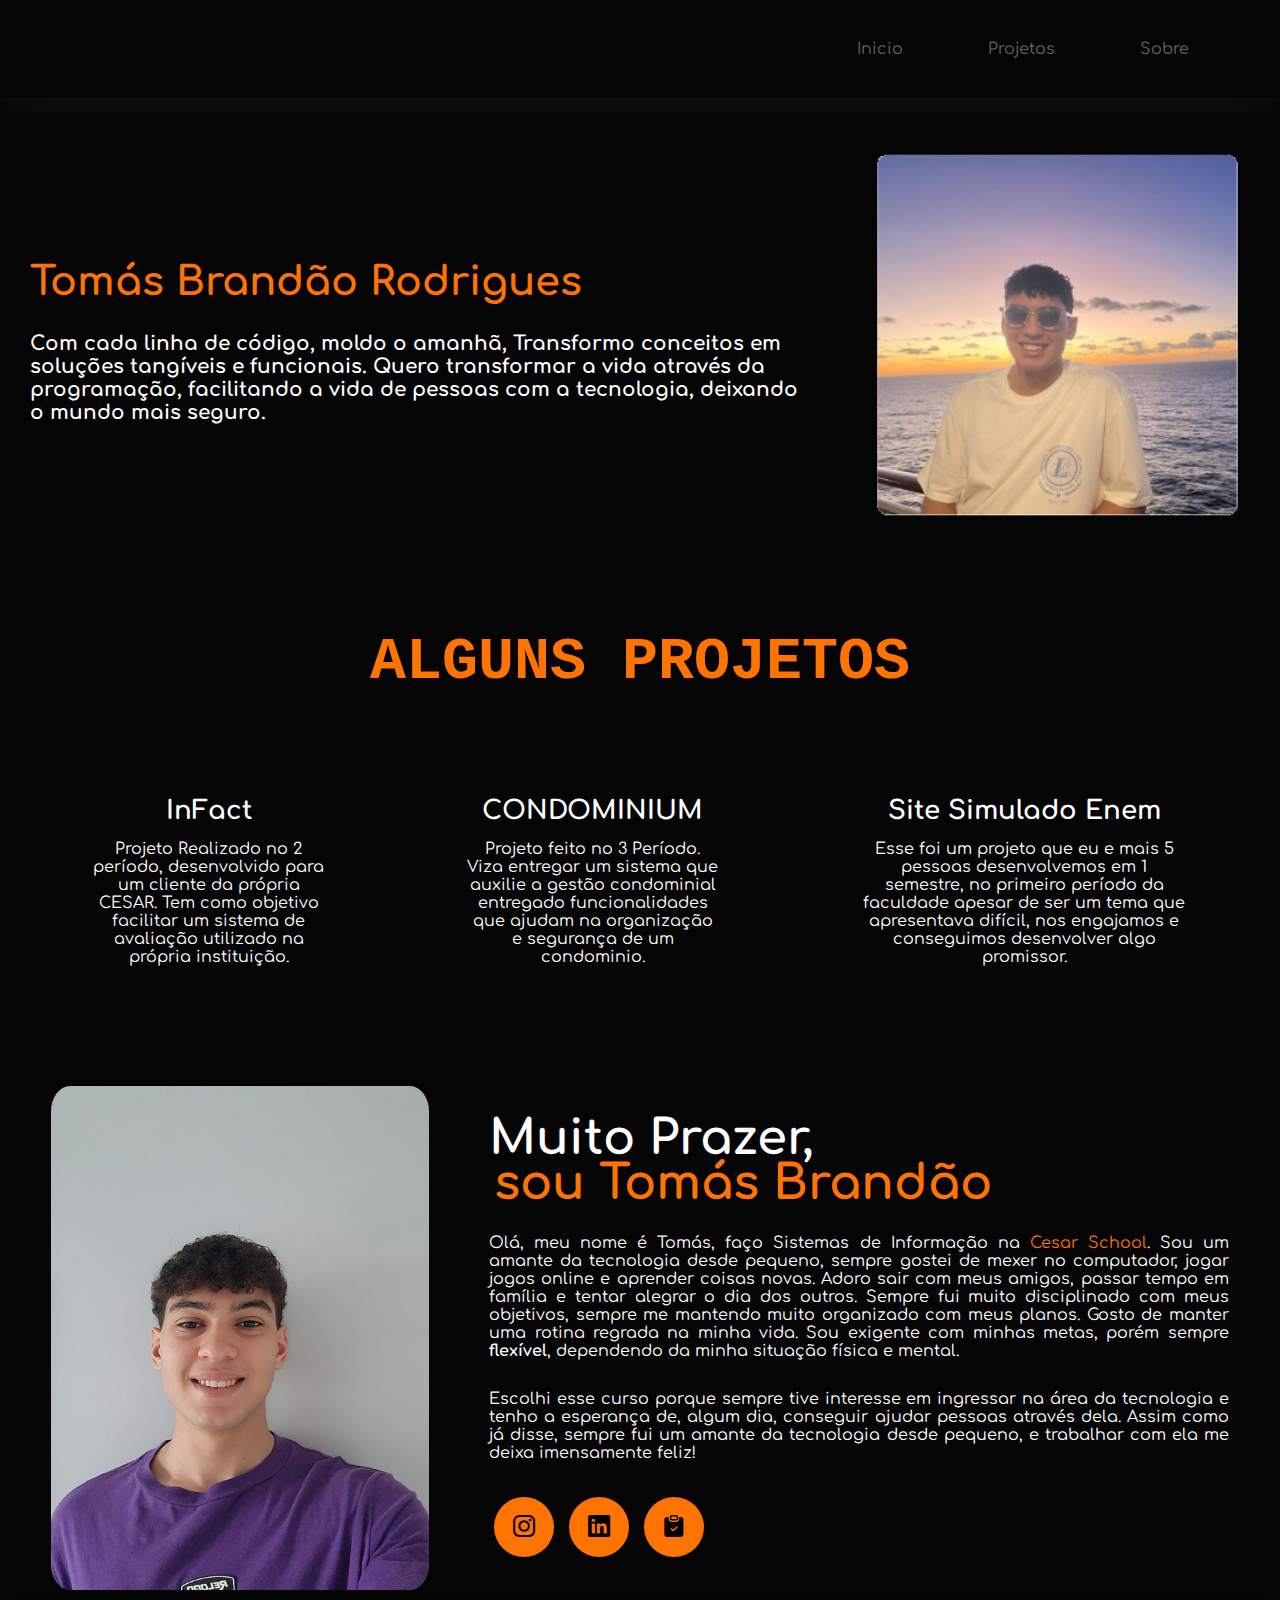
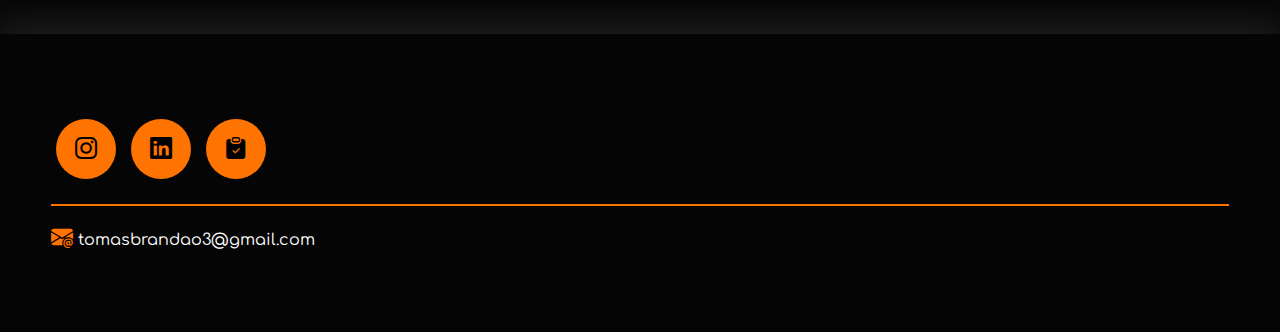
<file: index.html>
<!DOCTYPE html>
<html lang="pt-br">
  <head>
    <meta charset="UTF-8">
    <meta name="viewport" content="width=device-width, initial-scale=1.0">
    <!-- Google Fonts -->
    <link rel="preconnect" href="https://fonts.googleapis.com">
    <link rel="preconnect" href="https://fonts.gstatic.com" crossorigin>
    <link href="https://fonts.googleapis.com/css2?family=Comfortaa:wght@300..700&display=swap" rel="stylesheet">
    <!-- Fim Google Fonts -->

    <!-- BootStrap Icons -->
    <link rel="stylesheet" href="https://cdn.jsdelivr.net/npm/bootstrap-icons@1.11.3/font/bootstrap-icons.min.css">
    <!-- FIM BootStrap Icons -->

    <link rel="stylesheet" href="style.css" />
    <title>Perfil: Tomás Brandão</title>
  </head>

  <body>
    <header>
      <div class="interface">
        <div class="logo">
        </div>
        <!--logo-->
        <nav class="menu-desktop">
          <ul>
            <li><a href="index.html">Inicio</a></li>
            <li><a href="Projetos.html">Projetos</a></li>
            <li><a href="Sobre.html">Sobre</a></li>
          </ul>
        </nav>

        <!-- <div class="t-contato">
          <a href="contato.html">
            <button>Contato</button>
          </a>
        </div> -->
      </div>
      <!--interface-->
    </header>
    <main>
      <section class="topo-do-site">
        <div class="interface">
          <div class="flex">
            <div class="txt-topo-site">
              <h1>Tomás Brandão Rodrigues</h1>
              <h3>
                Com cada linha de código, moldo o amanhã, Transformo conceitos
                em soluções tangíveis e funcionais. Quero transformar a vida através
                da programação, facilitando a vida de pessoas com a tecnologia,
                deixando o mundo mais seguro.
              </h3>
              <div class="t-contato">
                <!-- <a href="#">
                  <button>Entre em contato</button>
                </a> -->
              </div>
            </div>
            <!-- txt-toposite -->
            <div class="img-topo-site">
              <img src="images/tomás.3.png" alt="Tomás" width="450px" />
            </div>
            <!-- img-toposite -->
          </div>
        </div>
        <!-- interface -->
      </section>
      <!-- Topo do site -->

      <!--Projetos-->
      <section class="Projetos">
        <div class="interface">
          <h2>ALGUNS PROJETOS</h2>
          <div class="flex">
            <a href="https://sites.google.com/cesar.school/site-grupo6/home?authuser=0"
              ><div class="projetos-box">
                <h3>InFact</h3>
                <p>
                  Projeto Realizado no 2 período, desenvolvido para um cliente da própria CESAR. 
                  Tem como objetivo facilitar um sistema de avaliação utilizado na própria instituição.
                </p>
              </div></a
            >
            <a href="https://github.com/guttinue/condominium"
              ><div class="projetos-box">
                <h3>CONDOMINIUM</h3>
                <p>
                  Projeto feito no 3 Período.
                  Viza entregar um sistema que auxilie a gestão condominial entregado funcionalidades que ajudam na organização e segurança de um 
                  condominio.
                </p>
              </div></a
            >
            <!-- Projetos box -->
            <!-- Projetos box -->
            <a href="https://sites.google.com/cesar.school/enemaprovado/documentos?authuser=1"
              ><div class="projetos-box">
                <h3>Site Simulado Enem</h3>
                <p>
                  Esse foi um projeto que eu e mais 5 pessoas desenvolvemos
                  em 1 semestre, no primeiro período da faculdade apesar de ser um
                  tema que apresentava difícil, nos engajamos e
                  conseguimos desenvolver algo promissor.
                </p>
              </div></a
            >
            <!-- Projetos box -->
          </div>
        </div>
      </section>
      <!--Fim Projetos-->

      <!-- Sobre mim -->
      <section class="sobre">
        <div class="interface">
          <div class="flex">
            <div class="img-sobre">
              <img src="images/tomás lenda.jpeg" alt="tomás" width="378px" />
            </div>
            <div class="txt-sobre">
              <h2>Muito Prazer,<span> sou Tomás Brandão </span></h2>
              <p>
                Olá, meu nome é Tomás, faço Sistemas de Informação na <span>Cesar School</span>. Sou um amante da
                tecnologia desde pequeno, sempre gostei de mexer no computador, jogar jogos online e aprender coisas
                novas. Adoro sair com meus amigos, passar tempo em família e tentar alegrar o dia dos outros. Sempre fui
                muito disciplinado com meus objetivos, sempre me mantendo muito organizado com meus planos. Gosto de manter 
                uma rotina regrada na minha vida. Sou exigente com minhas metas, porém sempre <strong>flexível</strong>, dependendo da minha 
                situação física e mental.

              </p>
              <p>
                Escolhi esse curso porque sempre tive interesse em ingressar na área da tecnologia e tenho a esperança
                de, algum dia, conseguir ajudar pessoas através dela. Assim como já disse, sempre fui um amante da tecnologia desde 
                pequeno, e trabalhar com ela me deixa imensamente feliz!
              </p>
              <div class="tb-social">
                <a href="https://www.instagram.com/tomas.brandd/"><button><i class="bi bi-instagram"></i></button></a>
                <a href="https://www.linkedin.com/in/tomás-brandão-rodrigues-73b6232b9/"><button><i class="bi bi-linkedin"></i></button></a>
                <a href="#"><button><i class="bi bi-clipboard-check-fill"></i></button></a>
              </div>
            </div>
          </div>
        </div>
      </section>
      <!-- Final do Sobre mim -->
<!-- Formulário -->
      <!-- <section class="formulario">
        <div class="interface">
          <h2 class="titulo">FALE <span>COMIGO.</span></h2>
          
          <form action="https://api.staticforms.xyz/submit" method="post">
            <input type="text" placeholder="Seu nome" required>
            <input type="text" placeholder="Seu e-mail" required>
            <input type="text" placeholder="Seu celular">
            <textarea name="" id="" cols="30" rows="10" placeholder="sua menagem"></textarea>
            <div class="tb-enviar">
              <button type="submit">Enviar</button>
              
              
              <input type="hidden" name="accessKey" value="47a80a26-4e37-4402-a8df-7e79b19b3d8c">
              <input type="hidden" name="redirectTo" value="http://127.0.0.1:5500/sitepessoal.html">
            </div>
          </form>

        </div>
      </section> -->
      <!-- Fim do Formulário -->

    </main>
<!-- Inicio do rodapé -->
    <footer>
      <div class="interface">
        <div class="line-footer">
          <div class="flex">
    
          <div class="tb-social">
            <a href="https://www.instagram.com/tomas.brandd/"><button><i class="bi bi-instagram"></i></button></a>
            <a href="https://www.linkedin.com/in/tomás-brandão-rodrigues-73b6232b9/"><button><i class="bi bi-linkedin"></i></button></a>
            <a href="#"><button><i class="bi bi-clipboard-check-fill"></i></button></a>
          </div>     
          <!-- tb-social -->
        </div>
        </div>
        <!-- line-footer -->

        <div class="line-footer borda">
        <p><i class="bi bi-envelope-at-fill"></i> <a href="mailto:tomasbrandao3@gmail.com">tomasbrandao3@gmail.com</a></p>
        </div>
      </div>
    </footer>
    <!-- Fim do rodapé -->
  </body>
</html>
</file>
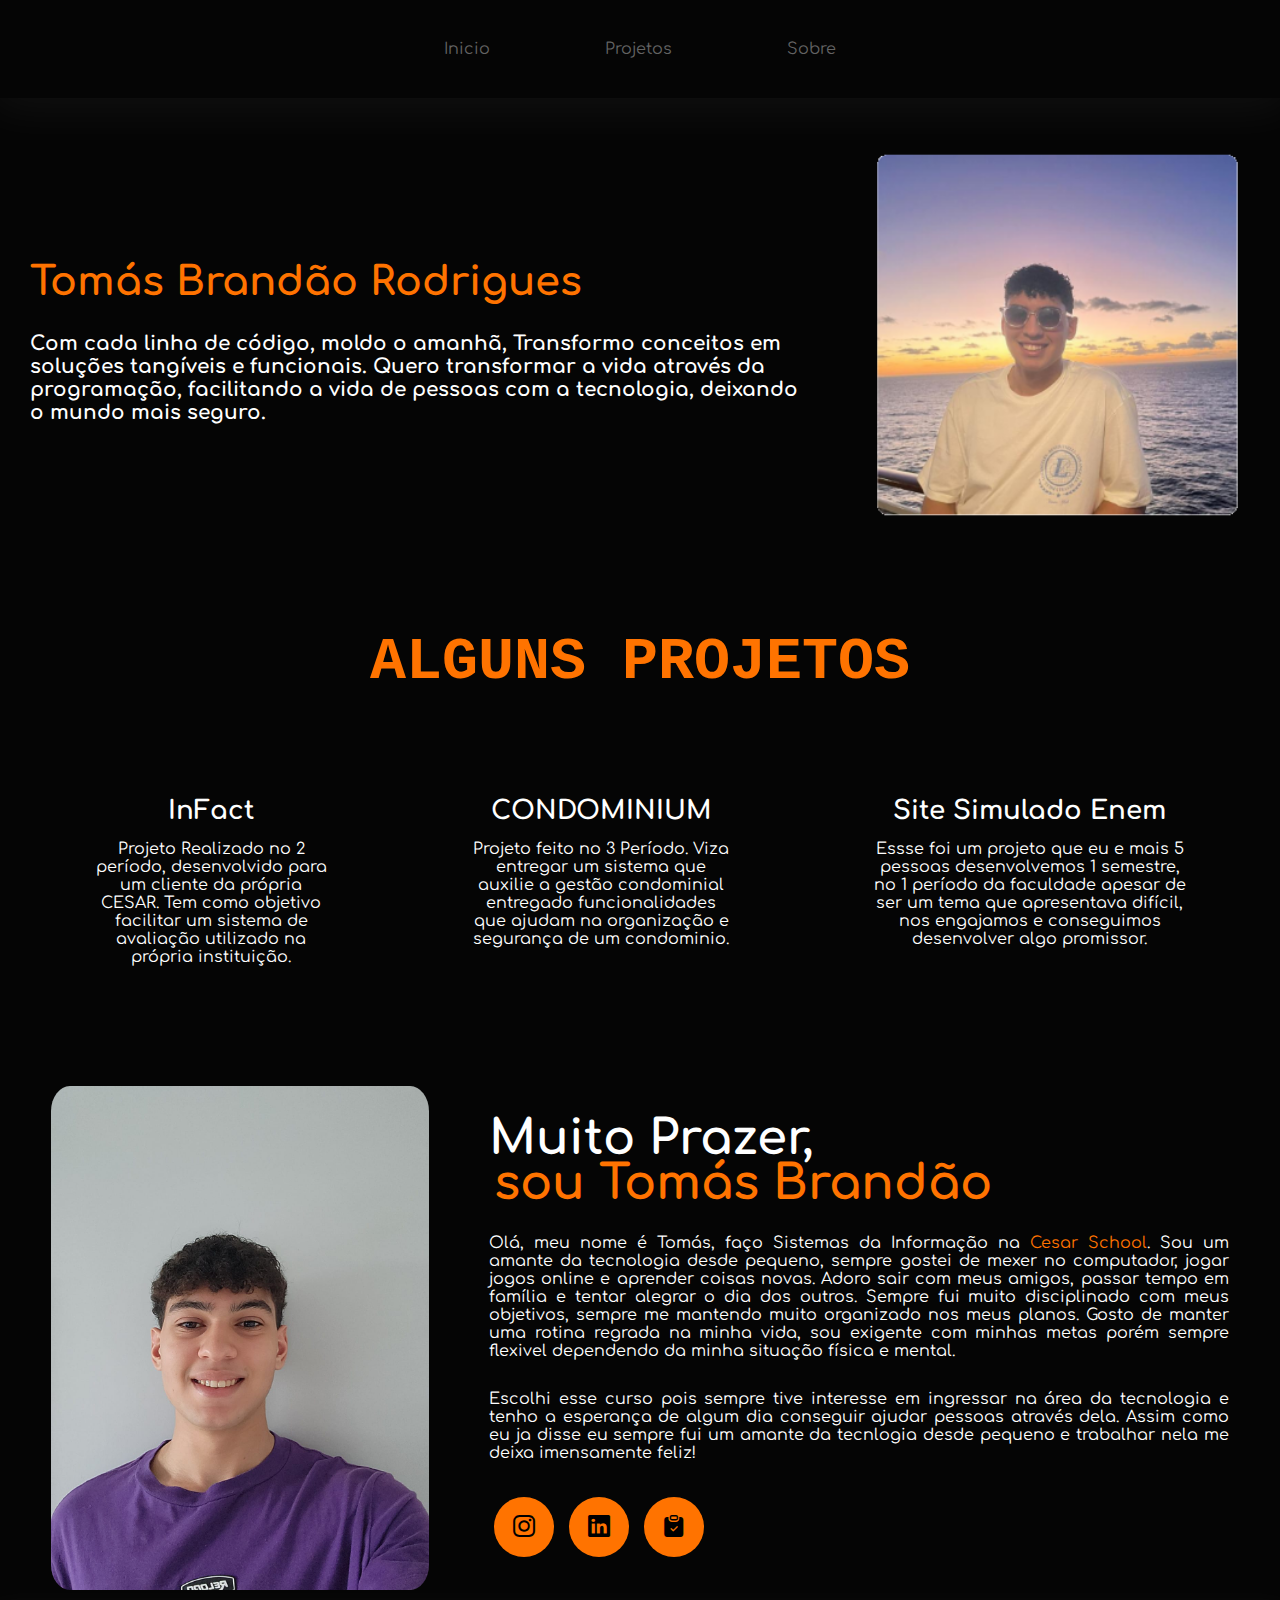
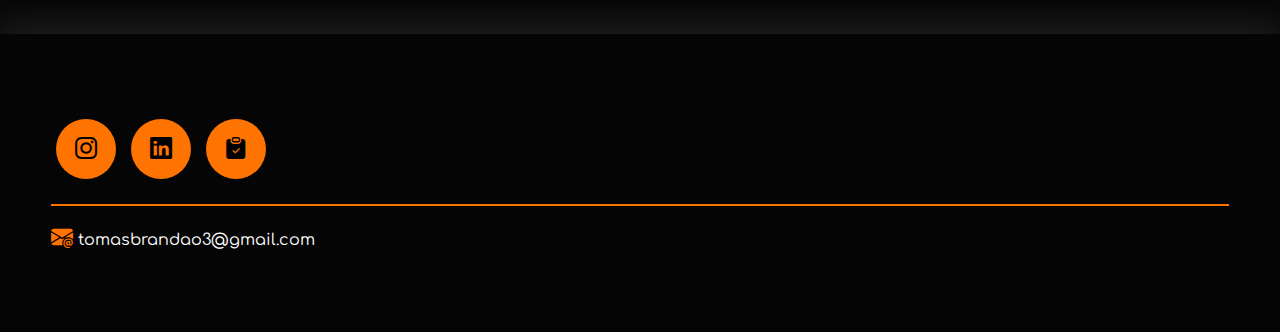
<file: portfolio/index.html>
<!DOCTYPE html>
<html lang="pt-br">
  <head>
    <meta charset="UTF-8">
    <meta name="viewport" content="width=device-width, initial-scale=1.0">
    <!-- Google Fonts -->
    <link rel="preconnect" href="https://fonts.googleapis.com">
    <link rel="preconnect" href="https://fonts.gstatic.com" crossorigin>
    <link href="https://fonts.googleapis.com/css2?family=Comfortaa:wght@300..700&display=swap" rel="stylesheet">
    <!-- Fim Google Fonts -->

    <!-- BootStrap Icons -->
    <link rel="stylesheet" href="https://cdn.jsdelivr.net/npm/bootstrap-icons@1.11.3/font/bootstrap-icons.min.css">
    <!-- FIM BootStrap Icons -->

    <link rel="stylesheet" href="style.css" />
    <title>Perfil: Tomás Brandão</title>
  </head>

  <body>
    <header>
      <div class="interface">
        <div class="logo">
        </div>
        <!--logo-->
        <nav class="menu-desktop">
          <ul>
            <li><a href="index.html">Inicio</a></li>
            <li><a href="Projetos.html">Projetos</a></li>
            <li><a href="Sobre.html">Sobre</a></li>
          </ul>
        </nav>

        <!-- <div class="t-contato">
          <a href="contato.html">
            <button>Contato</button>
          </a>
        </div> -->
      </div>
      <!--interface-->
    </header>
    <main>
      <section class="topo-do-site">
        <div class="interface">
          <div class="flex">
            <div class="txt-topo-site">
              <h1>Tomás Brandão Rodrigues</h1>
              <h3>
                Com cada linha de código, moldo o amanhã, Transformo conceitos
                em soluções tangíveis e funcionais. Quero transformar a vida através
                da programação, facilitando a vida de pessoas com a tecnologia,
                deixando o mundo mais seguro.
              </h3>
              <div class="t-contato">
                <!-- <a href="#">
                  <button>Entre em contato</button>
                </a> -->
              </div>
            </div>
            <!-- txt-toposite -->
            <div class="img-topo-site">
              <img src="images/tomás.3.png" alt="Tomás" width="450px" />
            </div>
            <!-- img-toposite -->
          </div>
        </div>
        <!-- interface -->
      </section>
      <!-- Topo do site -->

      <!--Projetos-->
      <section class="Projetos">
        <div class="interface">
          <h2>ALGUNS PROJETOS</h2>
          <div class="flex">
            <a href="https://sites.google.com/cesar.school/site-grupo6/home?authuser=0"
              ><div class="projetos-box">
                <h3>InFact</h3>
                <p>
                  Projeto Realizado no 2 período, desenvolvido para um cliente da própria CESAR. 
                  Tem como objetivo facilitar um sistema de avaliação utilizado na própria instituição.
                </p>
              </div></a
            >
            <a href="https://github.com/guttinue/condominium"
              ><div class="projetos-box">
                <h3>CONDOMINIUM</h3>
                <p>
                  Projeto feito no 3 Período.
                  Viza entregar um sistema que auxilie a gestão condominial entregado funcionalidades que ajudam na organização e segurança de um 
                  condominio.
                </p>
              </div></a
            >
            <!-- Projetos box -->
            <!-- Projetos box -->
            <a href="https://sites.google.com/cesar.school/enemaprovado/documentos?authuser=1"
              ><div class="projetos-box">
                <h3>Site Simulado Enem</h3>
                <p>
                  Essse foi um projeto que eu e mais 5 pessoas desenvolvemos
                  1 semestre, no 1 período da faculdade apesar de ser um
                  tema que apresentava difícil, nos engajamos e
                  conseguimos desenvolver algo promissor.
                </p>
              </div></a
            >
            <!-- Projetos box -->
          </div>
        </div>
      </section>
      <!--Fim Projetos-->

      <!-- Sobre mim -->
      <section class="sobre">
        <div class="interface">
          <div class="flex">
            <div class="img-sobre">
              <img src="images/tomás lenda.jpeg" alt="tomás" width="378px" />
            </div>
            <div class="txt-sobre">
              <h2>Muito Prazer,<span> sou Tomás Brandão </span></h2>
              <p>
                Olá, meu nome é Tomás, faço Sistemas da Informação na <span>Cesar School</span>. Sou um amante da
                tecnologia desde pequeno, sempre gostei de mexer no computador, jogar jogos online e aprender coisas
                novas. Adoro sair com meus amigos, passar tempo em família e tentar alegrar o dia dos outros. Sempre fui
                muito disciplinado com meus objetivos, sempre me mantendo muito organizado nos meus planos. Gosto de manter 
                uma rotina regrada na minha vida, sou exigente com minhas metas porém sempre flexivel dependendo da minha situação
                física e mental.
              </p>
              <p>
                Escolhi esse curso pois sempre tive interesse em ingressar na área da tecnologia e tenho a esperança
                de algum dia conseguir ajudar pessoas através dela. Assim como eu ja disse eu sempre fui um amante da tecnlogia desde 
                pequeno e trabalhar nela me deixa imensamente feliz!
              </p>
              <div class="tb-social">
                <a href="https://www.instagram.com/tomas.brandd/"><button><i class="bi bi-instagram"></i></button></a>
                <a href="https://www.linkedin.com/in/tomás-brandão-rodrigues-73b6232b9/"><button><i class="bi bi-linkedin"></i></button></a>
                <a href="#"><button><i class="bi bi-clipboard-check-fill"></i></button></a>
              </div>
            </div>
          </div>
        </div>
      </section>
      <!-- Final do Sobre mim -->
<!-- Formulário -->
      <!-- <section class="formulario">
        <div class="interface">
          <h2 class="titulo">FALE <span>COMIGO.</span></h2>
          
          <form action="https://api.staticforms.xyz/submit" method="post">
            <input type="text" placeholder="Seu nome" required>
            <input type="text" placeholder="Seu e-mail" required>
            <input type="text" placeholder="Seu celular">
            <textarea name="" id="" cols="30" rows="10" placeholder="sua menagem"></textarea>
            <div class="tb-enviar">
              <button type="submit">Enviar</button>
              
              
              <input type="hidden" name="accessKey" value="47a80a26-4e37-4402-a8df-7e79b19b3d8c">
              <input type="hidden" name="redirectTo" value="http://127.0.0.1:5500/sitepessoal.html">
            </div>
          </form>

        </div>
      </section> -->
      <!-- Fim do Formulário -->

    </main>
<!-- Inicio do rodapé -->
    <footer>
      <div class="interface">
        <div class="line-footer">
          <div class="flex">
    
          <div class="tb-social">
            <a href="https://www.instagram.com/tomas.brandd/"><button><i class="bi bi-instagram"></i></button></a>
            <a href="https://www.linkedin.com/in/tomás-brandão-rodrigues-73b6232b9/"><button><i class="bi bi-linkedin"></i></button></a>
            <a href="#"><button><i class="bi bi-clipboard-check-fill"></i></button></a>
          </div>     
          <!-- tb-social -->
        </div>
        </div>
        <!-- line-footer -->

        <div class="line-footer borda">
        <p><i class="bi bi-envelope-at-fill"></i> <a href="mailto:tomasbrandao3@gmail.com">tomasbrandao3@gmail.com</a></p>
        </div>
      </div>
    </footer>
    <!-- Fim do rodapé -->
  </body>
</html>
</file>
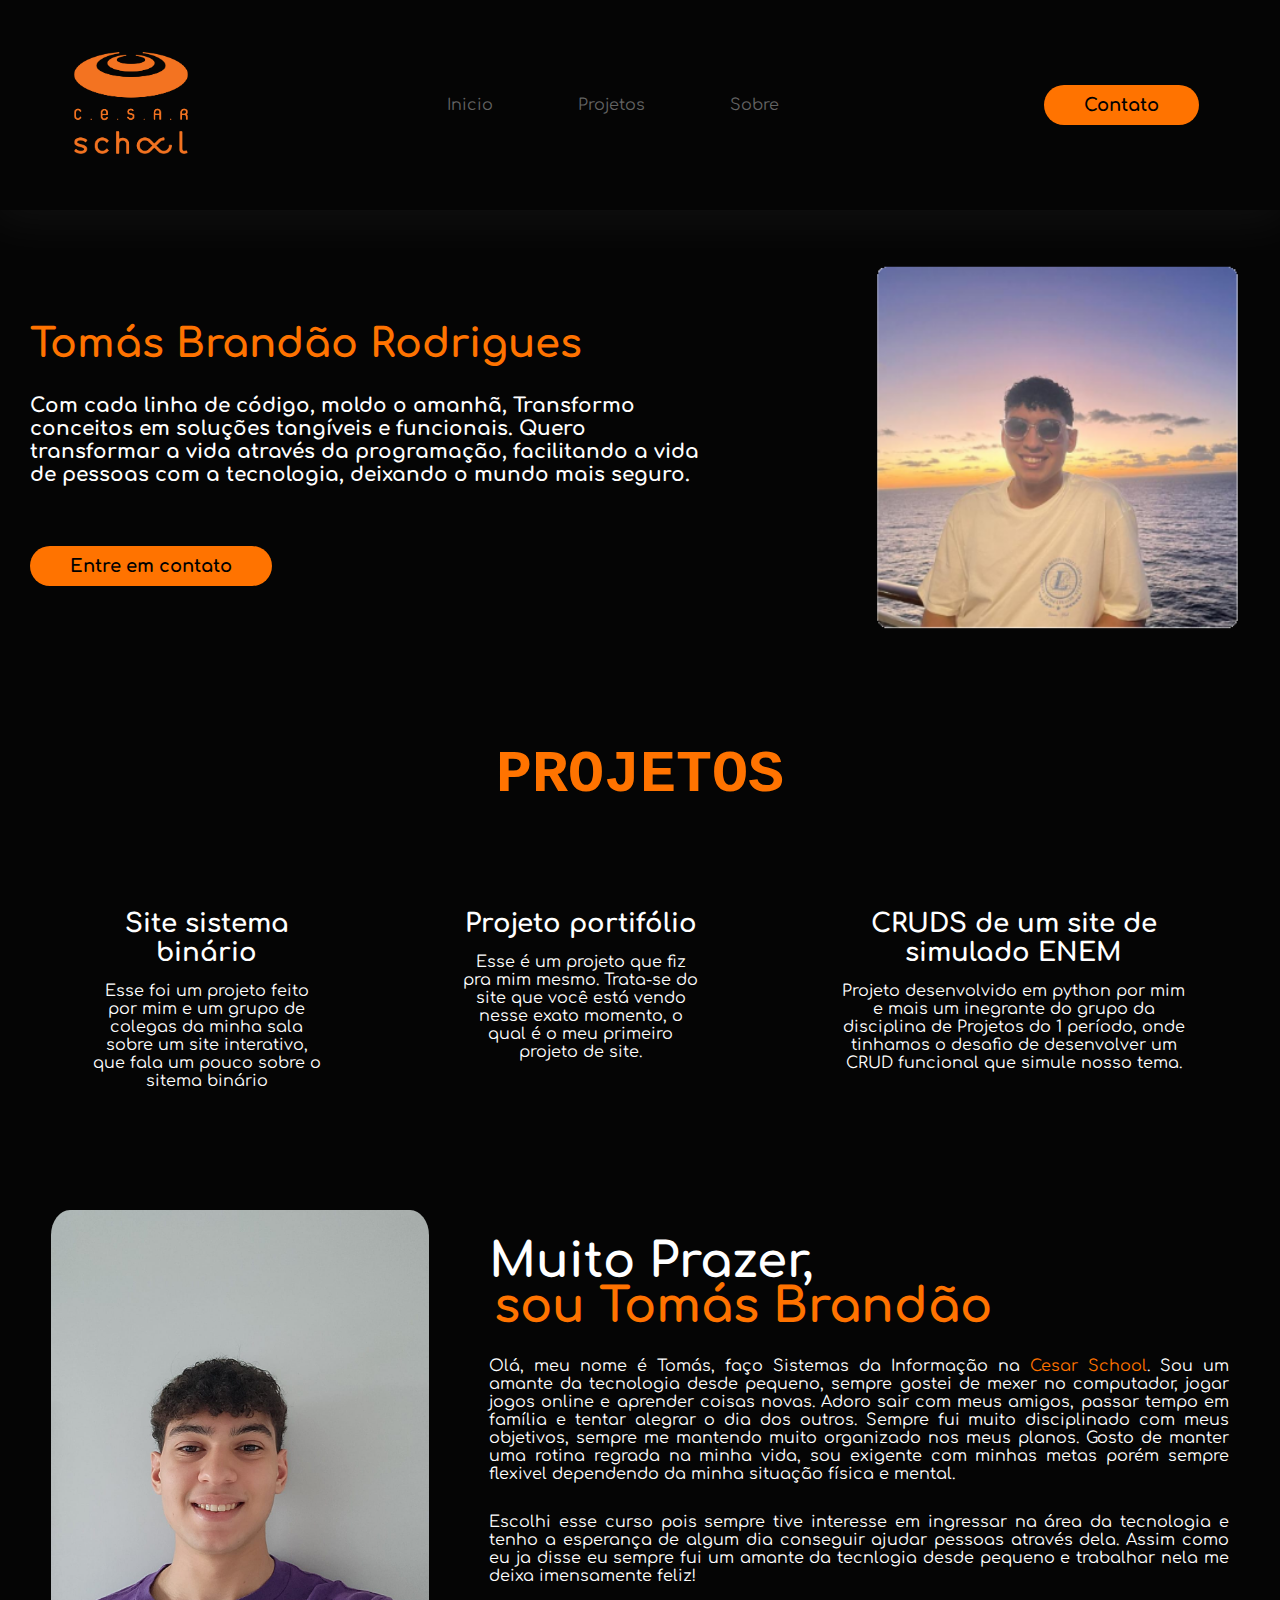
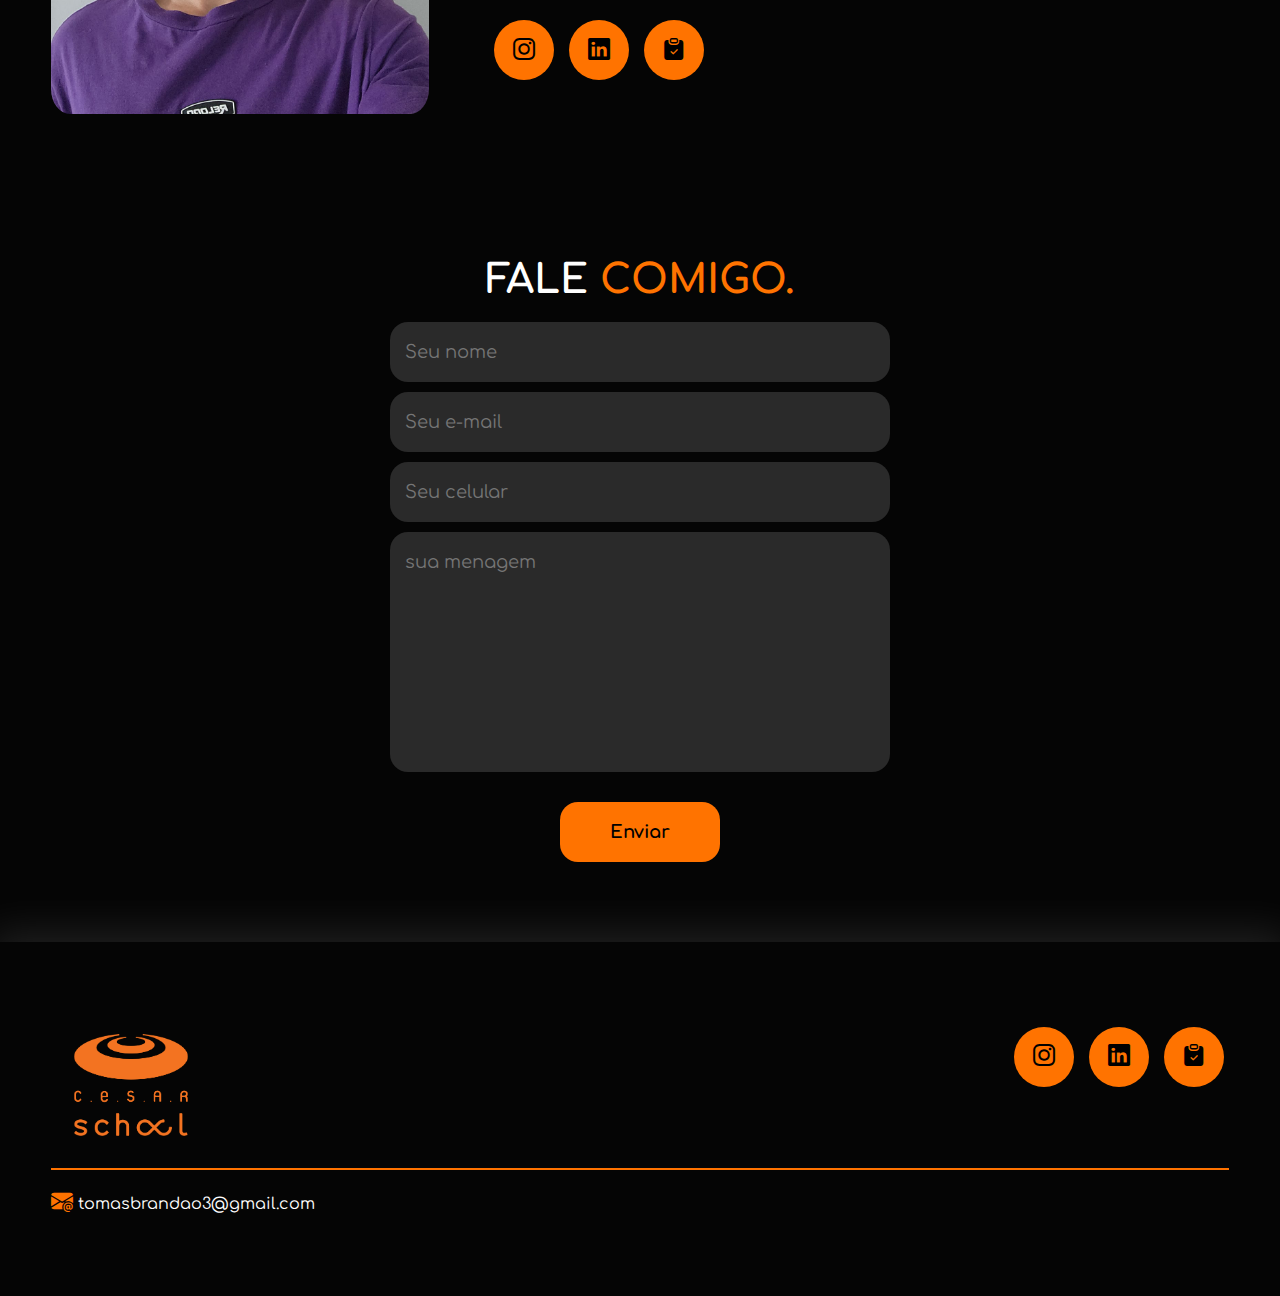
<file: site pessoal/index.html>
<!DOCTYPE html>
<html lang="pt-br">
  <head>
    <meta charset="UTF-8">
    <meta name="viewport" content="width=device-width, initial-scale=1.0">
    <!-- Google Fonts -->
    <link rel="preconnect" href="https://fonts.googleapis.com">
    <link rel="preconnect" href="https://fonts.gstatic.com" crossorigin>
    <link href="https://fonts.googleapis.com/css2?family=Comfortaa:wght@300..700&display=swap" rel="stylesheet">
    <!-- Fim Google Fonts -->

    <!-- BootStrap Icons -->
    <link rel="stylesheet" href="https://cdn.jsdelivr.net/npm/bootstrap-icons@1.11.3/font/bootstrap-icons.min.css">
    <!-- FIM BootStrap Icons -->

    <link rel="stylesheet" href="style.css" />
    <title>Perfil: Tomás Brandão</title>
  </head>

  <body>
    <header>
      <div class="interface">
        <div class="logo">
          <img
            src="images/marca_cesar_school.png"
            alt="Logo Cesar school"
            width="160px"
          />
        </div>
        <!--logo-->
        <nav class="menu-desktop">
          <ul>
            <li><a href="index.html">Inicio</a></li>
            <li><a href="Projetos.html">Projetos</a></li>
            <li><a href="Sobre.html">Sobre</a></li>
          </ul>
        </nav>

        <div class="t-contato">
          <a href="contato.html">
            <button>Contato</button>
          </a>
        </div>
      </div>
      <!--interface-->
    </header>
    <main>
      <section class="topo-do-site">
        <div class="interface">
          <div class="flex">
            <div class="txt-topo-site">
              <h1>Tomás Brandão Rodrigues</h1>
              <h3>
                Com cada linha de código, moldo o amanhã, Transformo conceitos
                em soluções tangíveis e funcionais. Quero transformar a vida através
                da programação, facilitando a vida de pessoas com a tecnologia,
                deixando o mundo mais seguro.
              </h3>
              <div class="t-contato">
                <a href="contato.html">
                  <button>Entre em contato</button>
                </a>
              </div>
            </div>
            <!-- txt-toposite -->
            <div class="img-topo-site">
              <img src="images/tomás.3.png" alt="Tomás" width="450px" />
            </div>
            <!-- img-toposite -->
          </div>
        </div>
        <!-- interface -->
      </section>
      <!-- Topo do site -->

      <!--Projetos-->
      <section class="Projetos">
        <div class="interface">
          <h2>PROJETOS</h2>
          <div class="flex">
            <a href="https://site-binario.vercel.app/index.html"
              ><div class="projetos-box">
                <h3>Site sistema binário</h3>
                <p>
                  Esse foi um projeto feito por mim e um grupo de colegas da
                  minha sala sobre um site interativo, que fala um pouco sobre o
                  sitema binário
                </p>
              </div></a
            >
            <a href=""
              ><div class="projetos-box">
                <h3>Projeto portifólio</h3>
                <p>
                  Esse é um projeto que fiz pra mim mesmo. Trata-se do site que
                  você está vendo nesse exato momento, o qual é o meu primeiro
                  projeto de site.
                </p>
              </div></a
            >
            <!-- Projetos box -->
            <!-- Projetos box -->
            <a href=""
              ><div class="projetos-box">
                <h3>CRUDS de um site de simulado ENEM</h3>
                <p>
                  Projeto desenvolvido em python por mim e mais um inegrante do grupo da disciplina de Projetos do 1 período, onde tinhamos
                  o desafio de desenvolver um CRUD funcional que simule nosso tema.
                </p>
              </div></a
            >
            <!-- Projetos box -->
          </div>
        </div>
      </section>
      <!--Fim Projetos-->

      <!-- Sobre mim -->
      <section class="sobre">
        <div class="interface">
          <div class="flex">
            <div class="img-sobre">
              <img src="images/tomás lenda.jpeg" alt="tomás" width="378px" />
            </div>
            <div class="txt-sobre">
              <h2>Muito Prazer,<span> sou Tomás Brandão </span></h2>
              <p>
                Olá, meu nome é Tomás, faço Sistemas da Informação na <span>Cesar School</span>. Sou um amante da
                tecnologia desde pequeno, sempre gostei de mexer no computador, jogar jogos online e aprender coisas
                novas. Adoro sair com meus amigos, passar tempo em família e tentar alegrar o dia dos outros. Sempre fui
                muito disciplinado com meus objetivos, sempre me mantendo muito organizado nos meus planos. Gosto de manter 
                uma rotina regrada na minha vida, sou exigente com minhas metas porém sempre flexivel dependendo da minha situação
                física e mental.
              </p>
              <p>
                Escolhi esse curso pois sempre tive interesse em ingressar na área da tecnologia e tenho a esperança
                de algum dia conseguir ajudar pessoas através dela. Assim como eu ja disse eu sempre fui um amante da tecnlogia desde 
                pequeno e trabalhar nela me deixa imensamente feliz!
              </p>
              <div class="tb-social">
                <a href="https://www.instagram.com/tomas.brandd/"><button><i class="bi bi-instagram"></i></button></a>
                <a href="https://www.linkedin.com/in/tomás-brandão-rodrigues-73b6232b9/"><button><i class="bi bi-linkedin"></i></button></a>
                <a href="#"><button><i class="bi bi-clipboard-check-fill"></i></button></a>
              </div>
            </div>
          </div>
        </div>
      </section>
      <!-- Final do Sobre mim -->
<!-- Formulário -->
      <section class="formulario">
        <div class="interface">
          <h2 class="titulo">FALE <span>COMIGO.</span></h2>
          
          <form action="https://api.staticforms.xyz/submit" method="post">
            <input type="text" placeholder="Seu nome" required>
            <input type="text" placeholder="Seu e-mail" required>
            <input type="text" placeholder="Seu celular">
            <textarea name="" id="" cols="30" rows="10" placeholder="sua menagem"></textarea>
            <div class="tb-enviar">
              <button type="submit">Enviar</button>
              
              
              <input type="hidden" name="accessKey" value="47a80a26-4e37-4402-a8df-7e79b19b3d8c">
              <input type="hidden" name="redirectTo" value="https://tomasrodrigues06.github.io/index.html">
            </div>
          </form>

        </div>
      </section>
      <!-- Fim do Formulário -->

    </main>
<!-- Inicio do rodapé -->
    <footer>
      <div class="interface">
        <div class="line-footer">
          <div class="flex">
            <img src="images/marca_cesar_school.png" alt="Logo Cesar school" width="160px">
          <div class="tb-social">
            <a href="https://www.instagram.com/tomas.brandd/"><button><i class="bi bi-instagram"></i></button></a>
            <a href="https://www.linkedin.com/in/tomás-brandão-rodrigues-73b6232b9/"><button><i class="bi bi-linkedin"></i></button></a>
            <a href="#"><button><i class="bi bi-clipboard-check-fill"></i></button></a>
          </div>     
          <!-- tb-social -->
        </div>
        </div>
        <!-- line-footer -->

        <div class="line-footer borda">
        <p><i class="bi bi-envelope-at-fill"></i> <a href="mailto:tomasbrandao3@gmail.com">tomasbrandao3@gmail.com</a></p>
        </div>
      </div>
    </footer>
    <!-- Fim do rodapé -->
  </body>
</html>
</file>
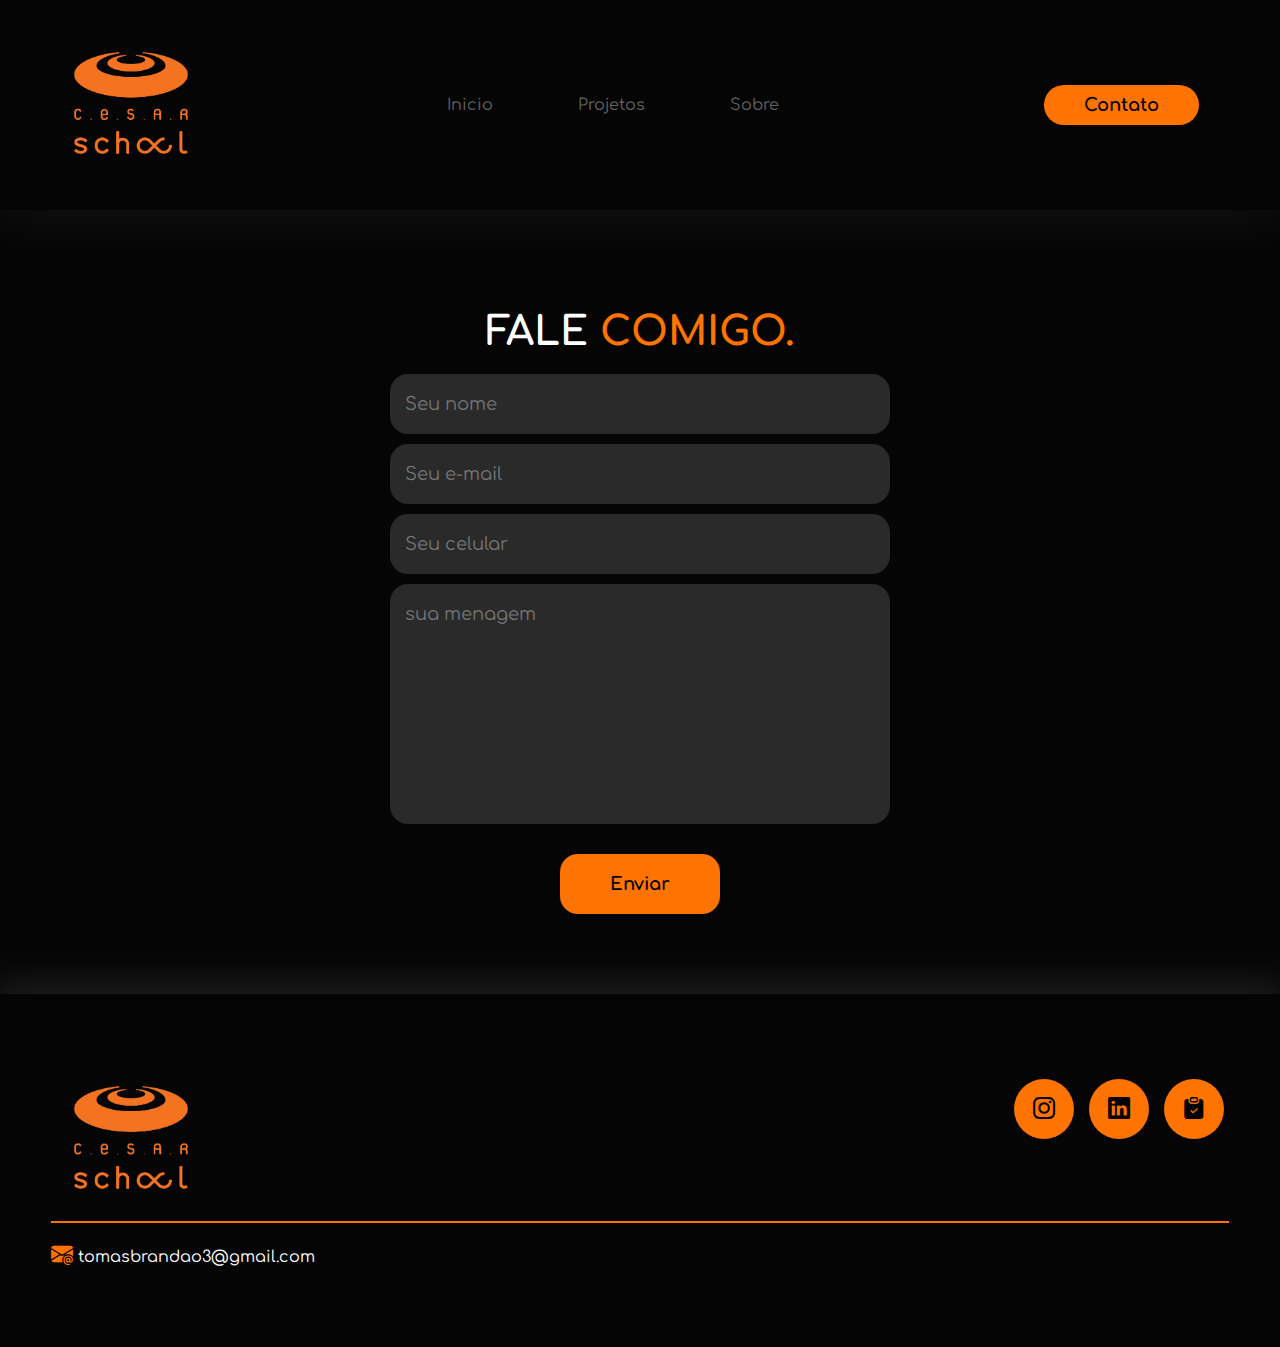
<file: contato.html>
<!DOCTYPE html>
<html lang="pt-br">
<head>
    <meta charset="UTF-8">
    <meta name="viewport" content="width=device-width, initial-scale=1.0">
    <link rel="preconnect" href="https://fonts.googleapis.com">
    <link rel="preconnect" href="https://fonts.gstatic.com" crossorigin>
    <link href="https://fonts.googleapis.com/css2?family=Comfortaa:wght@300..700&display=swap" rel="stylesheet">
    <!-- Fim Google Fonts -->
    <!-- BootStrap Icons -->
    <link rel="stylesheet" href="https://cdn.jsdelivr.net/npm/bootstrap-icons@1.11.3/font/bootstrap-icons.min.css">
    <!-- FIM BootStrap Icons -->
    <link rel="stylesheet" href="style.css">
    <title>Contato: Tomás Brandão Rodrigues</title>
</head>
<body>
    <header>
        <div class="interface">
          <div class="logo">
            <img
              src="images/marca_cesar_school.png"
              alt="Logo Cesar school"
              width="160px"
            />
          </div>
          <!--logo-->
          <nav class="menu-desktop">
            <ul>
              <li><a href="index.html">Inicio</a></li>
              <li><a href="Projetos.html">Projetos</a></li>
              <li><a href="Sobre.html">Sobre</a></li>
            </ul>
          </nav>
  
          <div class="t-contato">
            <a href="contato.html">
              <button>Contato</button>
            </a>
          </div>
        </div>
        <!--interface-->
      </header>
    <!-- Formulário -->
    <section class="formulario">
        <div class="interface">
          <h2 class="titulo">FALE <span>COMIGO.</span></h2>
          
          <form action="https://api.staticforms.xyz/submit" method="post">
            <input type="text" placeholder="Seu nome" required>
            <input type="text" placeholder="Seu e-mail" required>
            <input type="text" placeholder="Seu celular">
            <textarea name="" id="" cols="30" rows="10" placeholder="sua menagem"></textarea>
            <div class="tb-enviar">
              <button type="submit">Enviar</button>
              
              
              <input type="hidden" name="accessKey" value="47a80a26-4e37-4402-a8df-7e79b19b3d8c">
              <input type="hidden" name="redirectTo" value="http://127.0.0.1:5500/sitepessoal.html">
            </div>
          </form>

        </div>
      </section>
      <!-- Fim do Formulário -->
      <footer>
        <div class="interface">
          <div class="line-footer">
            <div class="flex">
              <img src="images/marca_cesar_school.png" alt="Logo Cesar school" width="160px">
            <div class="tb-social">
              <a href="https://www.instagram.com/tomas.brandd/"><button><i class="bi bi-instagram"></i></button></a>
              <a href="https://www.linkedin.com/in/tomás-brandão-rodrigues-73b6232b9/"><button><i class="bi bi-linkedin"></i></button></a>
              <a href="#"><button><i class="bi bi-clipboard-check-fill"></i></button></a>
            </div>     
            <!-- tb-social -->
          </div>
          </div>
          <!-- line-footer -->
  
          <div class="line-footer borda">
          <p><i class="bi bi-envelope-at-fill"></i> <a href="mailto:tomasbrandao3@gmail.com">tomasbrandao3@gmail.com</a></p>
          </div>
        </div>
      </footer>
</body>
</html>
</file>
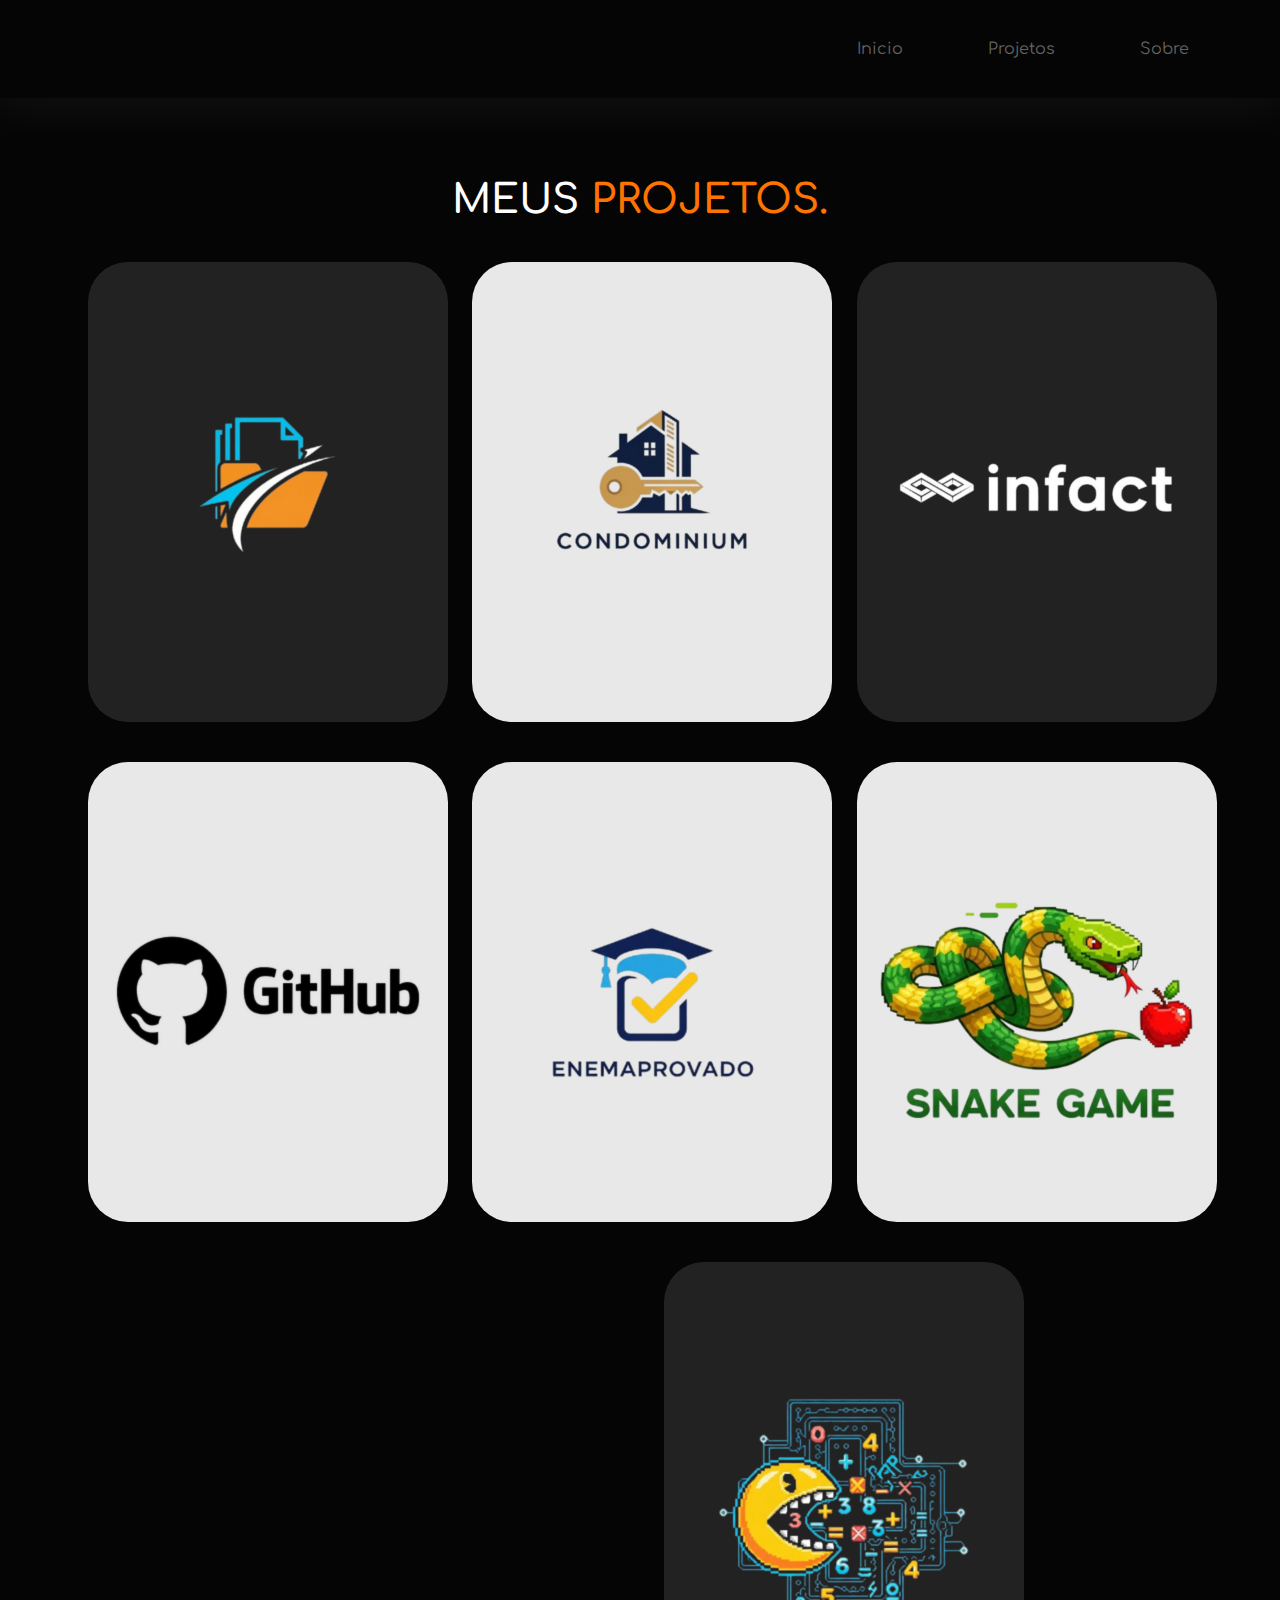
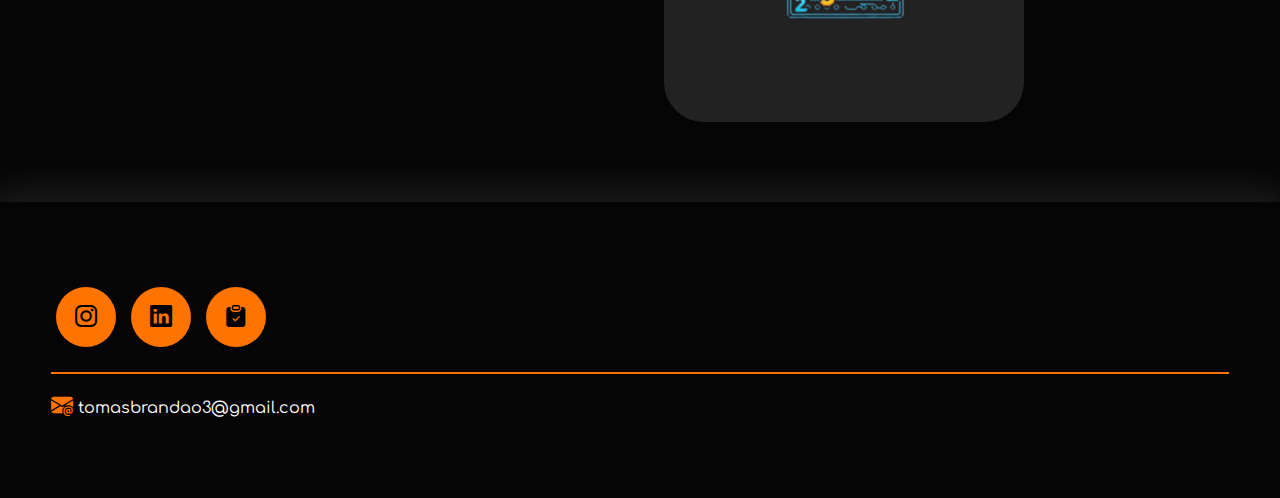
<file: Projetos.html>
<!DOCTYPE html>
<html lang="pt-br">
<head>
    <meta charset="UTF-8">
    <meta name="viewport" content="width=device-width, initial-scale=1.0">
    <!-- inicio google fonts -->
    <link rel="preconnect" href="https://fonts.googleapis.com">
    <link rel="preconnect" href="https://fonts.gstatic.com" crossorigin>
    <link href="https://fonts.googleapis.com/css2?family=Comfortaa:wght@300..700&display=swap" rel="stylesheet">
    <!-- Fim Google Fonts -->

    <!-- BootStrap Icons -->
    <link rel="stylesheet" href="https://cdn.jsdelivr.net/npm/bootstrap-icons@1.11.3/font/bootstrap-icons.min.css">
    <!-- FIM BootStrap Icons -->
    <title>Projetos: Tomás Brandão</title>
    <link rel="stylesheet" href="style.css">
</head>
<body>
    <main>
    <header>
        <div class="interface">
          <div class="logo">
          </div>
          <!--logo-->
          <nav class="menu-desktop">
            <ul>
              <li><a href="index.html">Inicio</a></li>
              <li><a href="Projetos.html">Projetos</a></li>
              <li><a href="Sobre.html">Sobre</a></li>
            </ul>
          </nav>
  
          <!-- <div class="t-contato">
            <a href="contato.html">
              <button>Contato</button>
            </a>
          </div> -->
        </div>
        <!--interface-->
      </header>
 <section class="portfolio">
    <div class="interface">
        <h2 class="port">MEUS <span>PROJETOS.</span></h2>

        <div class="flex">

            <a href="https://github.com/TomasRodrigues06/Portfolio.Tomas"><div class="img-port" style="background-image: url(images/1.png);">
                <div class="overlay">Projeto Portfólio</div></a>
            </div>
            <a href="https://github.com/guttinue/condominium"><div class="img-port" style="background-image: url(images/3.png); ">
                <div class="overlay">Condominium</div></div></a> 

            <a href="https://sites.google.com/cesar.school/site-grupo6/home?authuser=0"><div class="img-port" style="background-image: url(images/2.png);">
                <div class="overlay">InFact</div></div></a>

        </div>
        <div class="flex">
          
           <a href="https://github.com/TomasRodrigues06"><div class="img-port" style="background-image: url(images/GitHub.png);">
                <div class="overlay">GitHub</div></a>
            </div>

          <a href="https://sites.google.com/cesar.school/enemaprovado/início?authuser=1"><div class="img-port" style="background-image: url(images/7.png); ">
                <div class="overlay">EnemAprovado</div></div></a> 
          
          <a href="https://github.com/TiagoGmont/Game_prompt"><div class="img-port" style="background-image: url(images/8.png); ">
                <div class="overlay">Jogo da Cobrinha</div></div></a> 

        </div>

        <div class="flex"> 

           <a href=""><div class="img-port" style="background-image: url(images/9.png);">
                <div class="overlay">Pac Man Lógico</div></a>
            </div>
            
        </div>
    </div>
    <!-- interface -->
 </section>
 <!-- portfolio -->
</main>
<!-- Inicio do rodapé -->
<footer>
    <div class="interface">
      <div class="line-footer">
        <div class="flex">
         
        <div class="tb-social">
          <a href="https://www.instagram.com/tomas.brandd/"><button><i class="bi bi-instagram"></i></button></a>
          <a href="https://www.linkedin.com/in/tomás-brandão-rodrigues-73b6232b9/"><button><i class="bi bi-linkedin"></i></button></a>
          <a href="#"><button><i class="bi bi-clipboard-check-fill"></i></button></a>
        </div>     
        <!-- tb-social -->
      </div>
      </div>
      <!-- line-footer -->

      <div class="line-footer borda">
      <p><i class="bi bi-envelope-at-fill"></i> <a href="mailto:tomasbrandao3@gmail.com">tomasbrandao3@gmail.com</a></p>
      </div>
    </div>
  </footer>
  <!-- Fim do rodapé -->
</body>
</html>
</file>
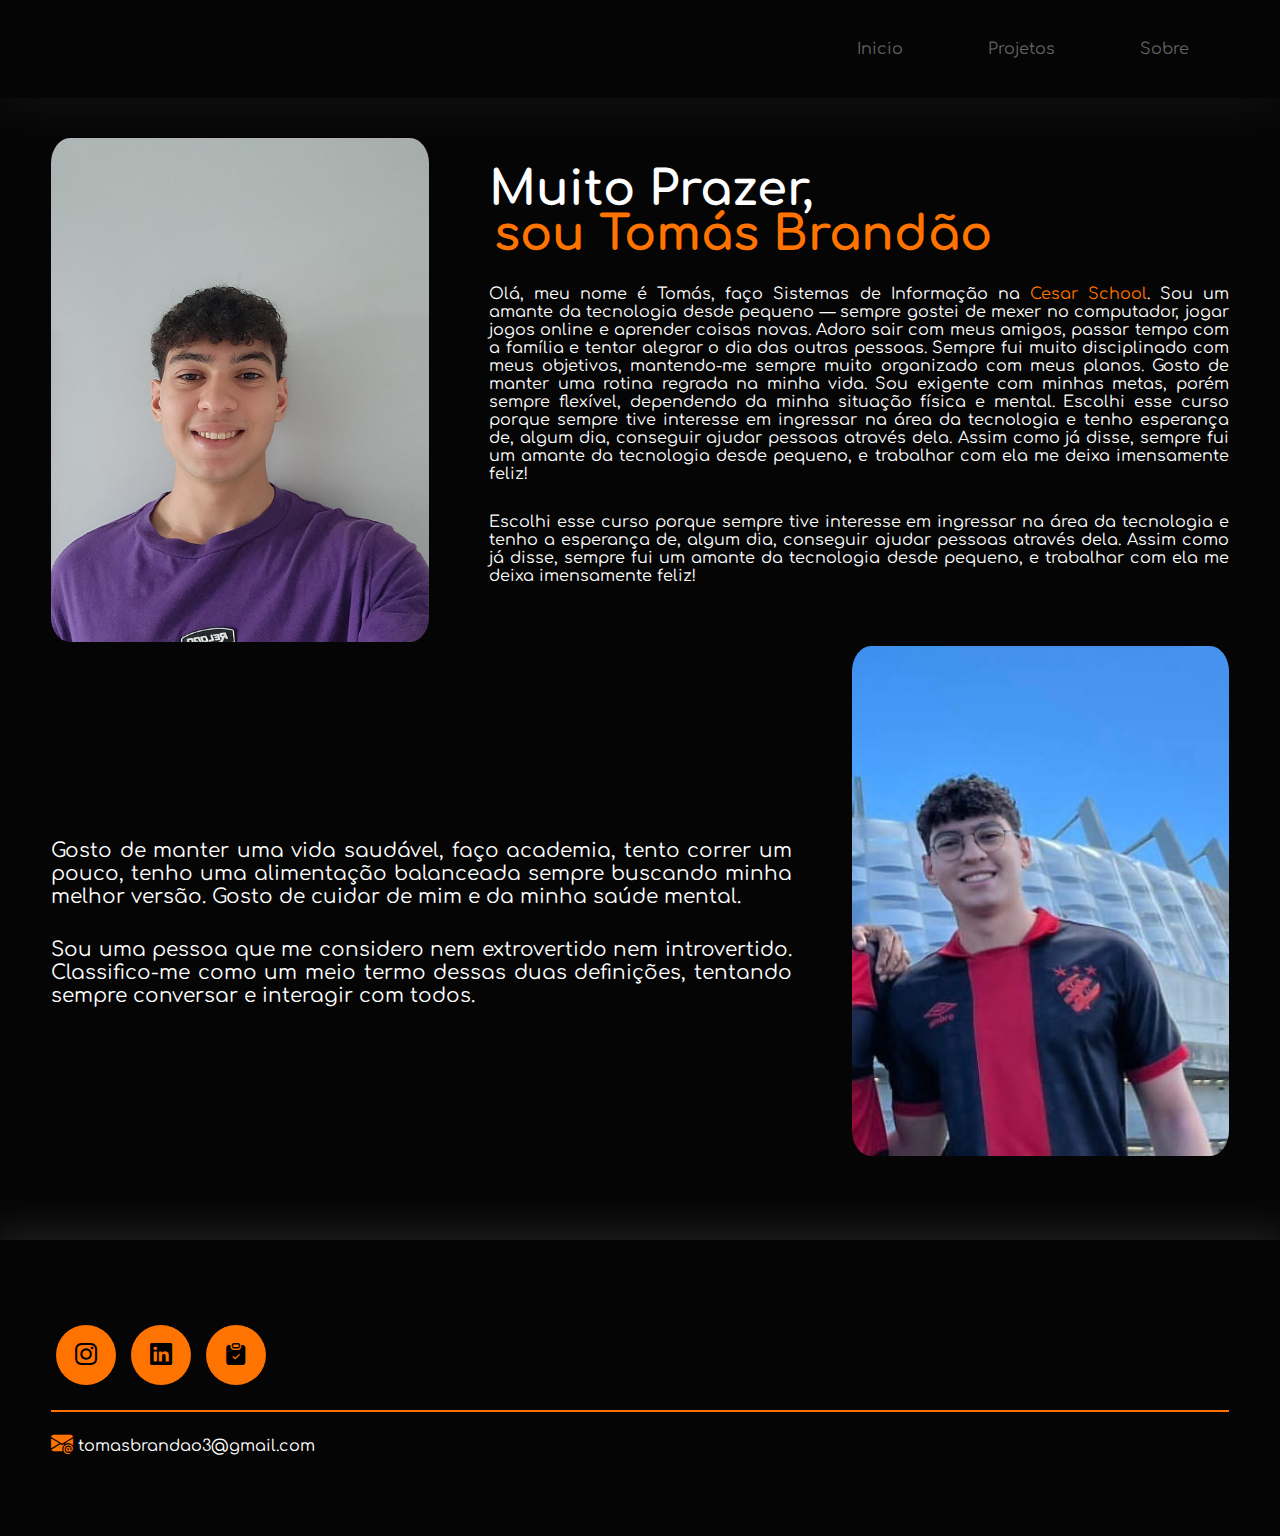
<file: Sobre.html>
<!DOCTYPE html>
<html lang="pt-br">
<head>
    <meta charset="UTF-8">
    <meta name="viewport" content="width=device-width, initial-scale=1.0">
    <!-- Google Fonts -->
    <link rel="preconnect" href="https://fonts.googleapis.com">
    <link rel="preconnect" href="https://fonts.gstatic.com" crossorigin>
    <link href="https://fonts.googleapis.com/css2?family=Comfortaa:wght@300..700&display=swap" rel="stylesheet">
    <!-- Fim Google Fonts -->

    <!-- BootStrap Icons -->
    <link rel="stylesheet" href="https://cdn.jsdelivr.net/npm/bootstrap-icons@1.11.3/font/bootstrap-icons.min.css">
    <!-- FIM BootStrap Icons -->

    <link rel="stylesheet" href="style.css" />
    <title>Sobre: Tomás Brandão</title>
</head>
<body>
  <main>
     <header>
      <div class="interface">
        <div class="logo">
        </div>
        <!--logo-->
        <nav class="menu-desktop">
          <ul>
            <li><a href="index.html">Inicio</a></li>
            <li><a href="Projetos.html">Projetos</a></li>
            <li><a href="Sobre.html">Sobre</a></li>
          </ul>
        </nav>

        <!-- <div class="t-contato">
          <a href="contato.html">
            <button>Contato</button>
          </a>
        </div> -->
      </div>
     </header>
      <section class="sobre">
        <div class="interface">
          <div class="flex">
            <div class="img-sobre">
              <img src="images/tomás lenda.jpeg" alt="tomás" width="378px" />
            </div>
            <div class="txt-sobre">
              <h2>Muito Prazer,<span> sou Tomás Brandão </span></h2>
              <p>
                Olá, meu nome é Tomás, faço Sistemas de Informação na <span>Cesar School</span>. Sou um amante da tecnologia desde pequeno — 
                sempre gostei de mexer no computador, jogar jogos online e aprender coisas novas. Adoro sair com meus amigos, passar tempo com 
                a família e tentar alegrar o dia das outras pessoas. Sempre fui muito disciplinado com meus objetivos, mantendo-me sempre muito 
                organizado com meus planos. Gosto de manter uma rotina regrada na minha vida. Sou exigente com minhas metas, porém sempre 
                flexível, dependendo da minha situação física e mental.

                Escolhi esse curso porque sempre tive interesse em ingressar na área da tecnologia e tenho esperança de, algum dia, conseguir 
                ajudar pessoas através dela. Assim como já disse, sempre fui um amante da tecnologia desde pequeno, e trabalhar com ela me 
                deixa imensamente feliz!
              </p>
              <p>
                Escolhi esse curso porque sempre tive interesse em ingressar na área da tecnologia e tenho a esperança de, algum dia, conseguir ajudar 
                pessoas através dela. Assim como já disse, sempre fui um amante da tecnologia desde pequeno, 
                e trabalhar com ela me deixa imensamente feliz!
              </p>
            </div>
          </div>
        </div>
        <div class="eudenovo">
          <div class="interface">
            <div class="flex">
              <div class="texto 2">
          <p>
            Gosto de manter uma vida saudável, faço academia,
            tento correr um pouco, tenho uma alimentação
            balanceada sempre buscando
            minha melhor versão. Gosto de cuidar de mim e da minha saúde mental.
          </p>
          <p>
            Sou uma pessoa que me considero nem extrovertido nem introvertido. Classifico-me como um meio termo
            dessas duas definições, tentando sempre conversar e interagir com todos.
          </p>
          </div>
          <div class="eu2">
            <img src="images/eu 2.jpeg" alt="tomás">
          </div>
        </div>
        <!-- flex -->
        </div>
        <!-- Interface -->
        </div>
        <!-- eudenovo -->
        
      </section>
      </main>
      <footer>
        <div class="interface">
          <div class="line-footer">
            <div class="flex">
             
            <div class="tb-social">
              <a href="https://www.instagram.com/tomas.brandd/"><button><i class="bi bi-instagram"></i></button></a>
              <a href="https://www.linkedin.com/in/tomás-brandão-rodrigues-73b6232b9/"><button><i class="bi bi-linkedin"></i></button></a>
              <a href="#"><button><i class="bi bi-clipboard-check-fill"></i></button></a>
            </div>     
            <!-- tb-social -->
          </div>
          </div>
          <!-- line-footer -->
  
          <div class="line-footer borda">
          <p><i class="bi bi-envelope-at-fill"></i> <a href="mailto:tomasbrandao3@gmail.com">tomasbrandao3@gmail.com</a></p>
          </div>
        </div>
      </footer>
</body>
</html>
</file>
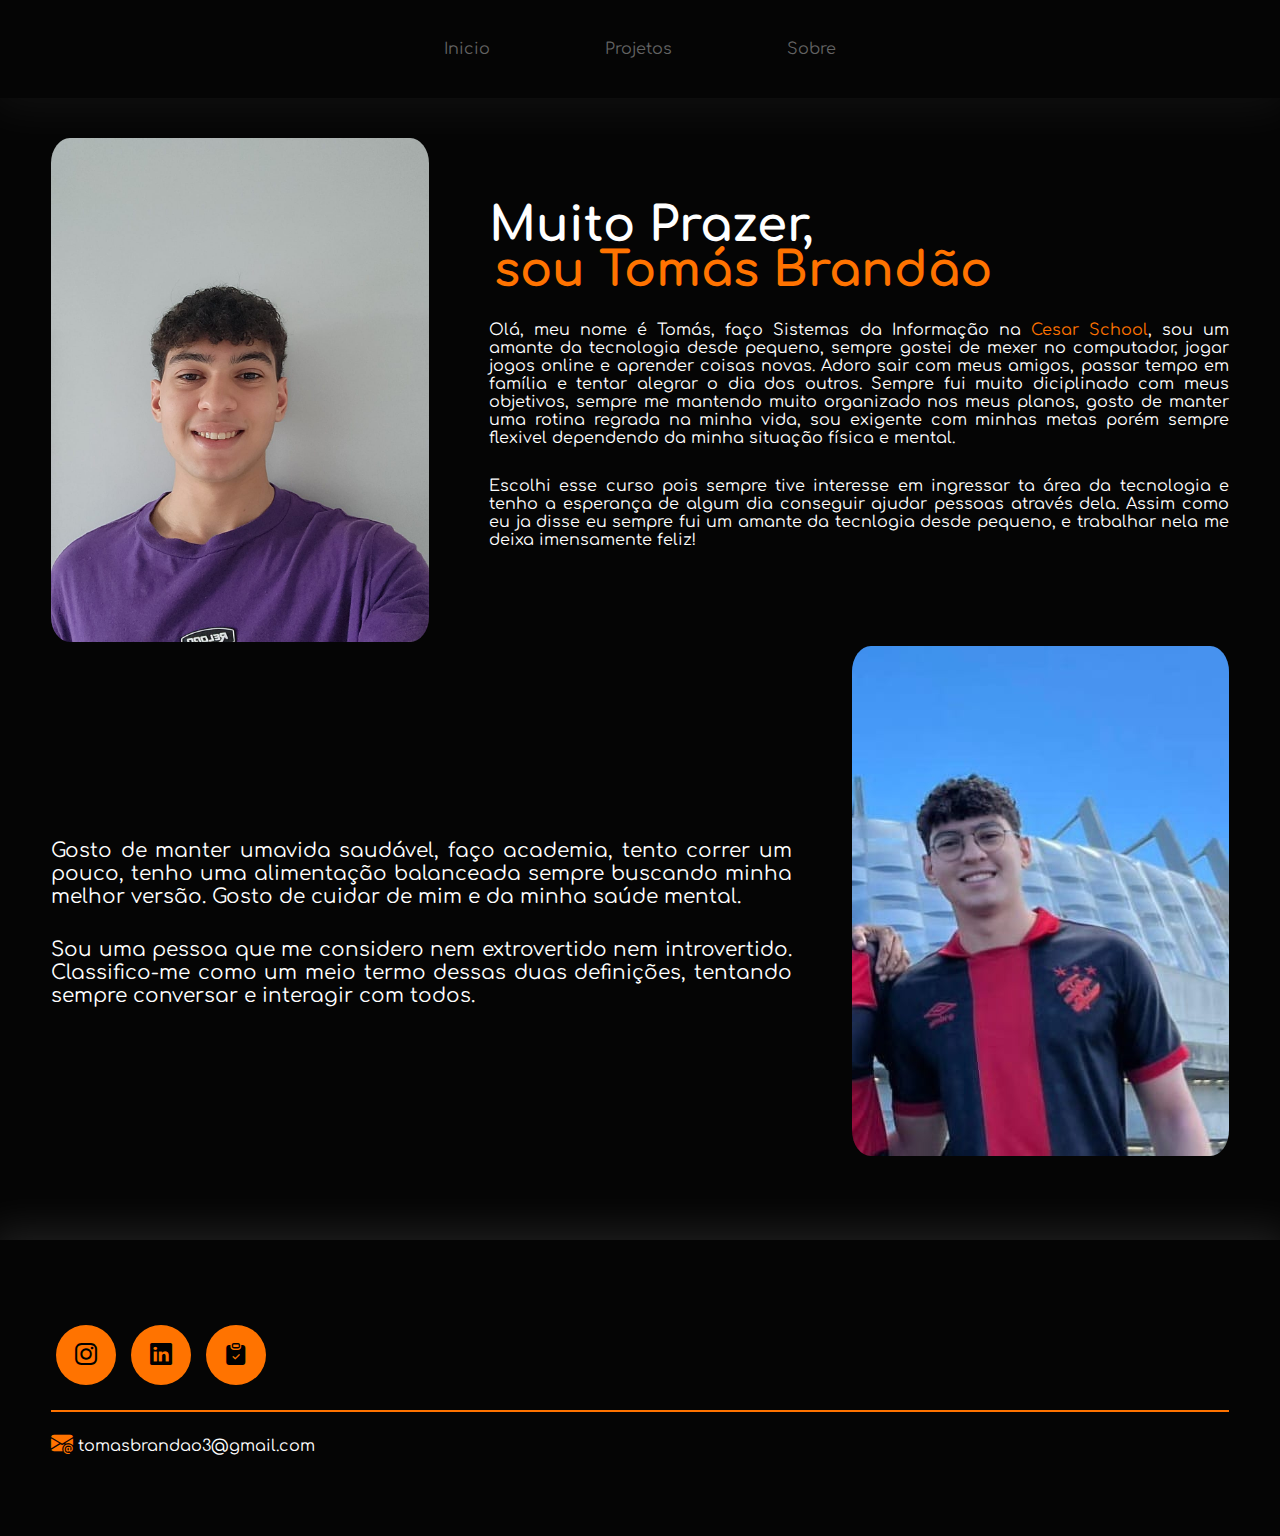
<file: portfolio/Sobre.html>
<!DOCTYPE html>
<html lang="pt-br">
<head>
    <meta charset="UTF-8">
    <meta name="viewport" content="width=device-width, initial-scale=1.0">
    <!-- Google Fonts -->
    <link rel="preconnect" href="https://fonts.googleapis.com">
    <link rel="preconnect" href="https://fonts.gstatic.com" crossorigin>
    <link href="https://fonts.googleapis.com/css2?family=Comfortaa:wght@300..700&display=swap" rel="stylesheet">
    <!-- Fim Google Fonts -->

    <!-- BootStrap Icons -->
    <link rel="stylesheet" href="https://cdn.jsdelivr.net/npm/bootstrap-icons@1.11.3/font/bootstrap-icons.min.css">
    <!-- FIM BootStrap Icons -->

    <link rel="stylesheet" href="style.css" />
    <title>Sobre: Tomás Brandão</title>
</head>
<body>
  <main>
     <header>
      <div class="interface">
        <div class="logo">
        </div>
        <!--logo-->
        <nav class="menu-desktop">
          <ul>
            <li><a href="index.html">Inicio</a></li>
            <li><a href="Projetos.html">Projetos</a></li>
            <li><a href="Sobre.html">Sobre</a></li>
          </ul>
        </nav>

        <!-- <div class="t-contato">
          <a href="contato.html">
            <button>Contato</button>
          </a>
        </div> -->
      </div>
     </header>
      <section class="sobre">
        <div class="interface">
          <div class="flex">
            <div class="img-sobre">
              <img src="images/tomás lenda.jpeg" alt="tomás" width="378px" />
            </div>
            <div class="txt-sobre">
              <h2>Muito Prazer,<span> sou Tomás Brandão </span></h2>
              <p>
                Olá, meu nome é Tomás, faço Sistemas da Informação na <span>Cesar School</span>, sou um amante da
                tecnologia desde pequeno, sempre gostei de mexer no computador, jogar jogos online e aprender coisas
                novas. Adoro sair com meus amigos, passar tempo em família e tentar alegrar o dia dos outros. Sempre fui
                muito diciplinado com meus objetivos, sempre me mantendo muito organizado nos meus planos, gosto de manter 
                uma rotina regrada na minha vida, sou exigente com minhas metas porém sempre flexivel dependendo da minha situação
                física e mental.
              </p>
              <p>
                Escolhi esse curso pois sempre tive interesse em ingressar ta área da tecnologia e tenho a esperança
                de algum dia conseguir ajudar pessoas através dela. Assim como eu ja disse eu sempre fui um amante da tecnlogia desde 
                pequeno, e trabalhar nela me deixa imensamente feliz!
              </p>
            </div>
          </div>
        </div>
        <div class="eudenovo">
          <div class="interface">
            <div class="flex">
              <div class="texto 2">
          <p>
            Gosto de manter umavida saudável, faço academia,
            tento correr um pouco, tenho uma alimentação
            balanceada sempre buscando
            minha melhor versão. Gosto de cuidar de mim e da minha saúde mental.
          </p>
          <p>
            Sou uma pessoa que me considero nem extrovertido nem introvertido. Classifico-me como um meio termo
            dessas duas definições, tentando sempre conversar e interagir com todos.
          </p>
          </div>
          <div class="eu2">
            <img src="images/eu 2.jpeg" alt="tomás">
          </div>
        </div>
        <!-- flex -->
        </div>
        <!-- Interface -->
        </div>
        <!-- eudenovo -->
        
      </section>
      </main>
      <footer>
        <div class="interface">
          <div class="line-footer">
            <div class="flex">
             
            <div class="tb-social">
              <a href="https://www.instagram.com/tomas.brandd/"><button><i class="bi bi-instagram"></i></button></a>
              <a href="https://www.linkedin.com/in/tomás-brandão-rodrigues-73b6232b9/"><button><i class="bi bi-linkedin"></i></button></a>
              <a href="#"><button><i class="bi bi-clipboard-check-fill"></i></button></a>
            </div>     
            <!-- tb-social -->
          </div>
          </div>
          <!-- line-footer -->
  
          <div class="line-footer borda">
          <p><i class="bi bi-envelope-at-fill"></i> <a href="mailto:tomasbrandao3@gmail.com">tomasbrandao3@gmail.com</a></p>
          </div>
        </div>
      </footer>
</body>
</html>
</file>
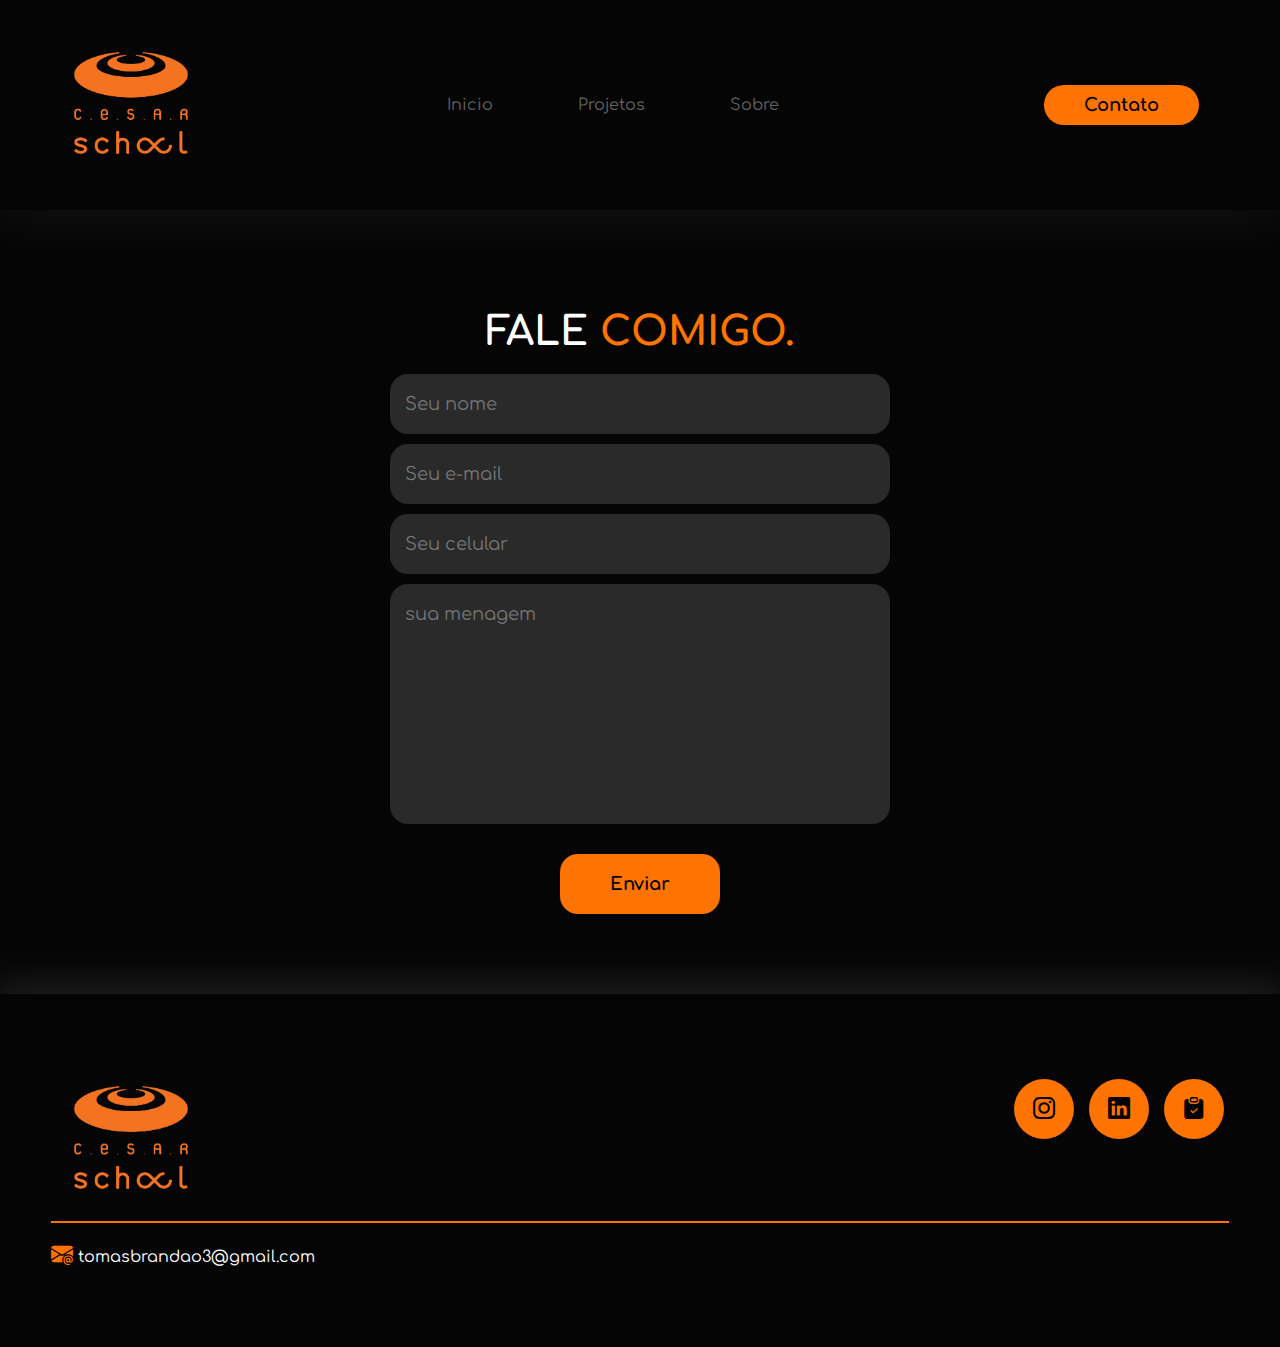
<file: site pessoal/contato.html>
<!DOCTYPE html>
<html lang="pt-br">
<head>
    <meta charset="UTF-8">
    <meta name="viewport" content="width=device-width, initial-scale=1.0">
    <link rel="preconnect" href="https://fonts.googleapis.com">
    <link rel="preconnect" href="https://fonts.gstatic.com" crossorigin>
    <link href="https://fonts.googleapis.com/css2?family=Comfortaa:wght@300..700&display=swap" rel="stylesheet">
    <!-- Fim Google Fonts -->
    <!-- BootStrap Icons -->
    <link rel="stylesheet" href="https://cdn.jsdelivr.net/npm/bootstrap-icons@1.11.3/font/bootstrap-icons.min.css">
    <!-- FIM BootStrap Icons -->
    <link rel="stylesheet" href="style.css">
    <title>Contato: Tomás Brandão Rodrigues</title>
</head>
<body>
    <header>
        <div class="interface">
          <div class="logo">
            <img
              src="images/marca_cesar_school.png"
              alt="Logo Cesar school"
              width="160px"
            />
          </div>
          <!--logo-->
          <nav class="menu-desktop">
            <ul>
              <li><a href="index.html">Inicio</a></li>
              <li><a href="Projetos.html">Projetos</a></li>
              <li><a href="Sobre.html">Sobre</a></li>
            </ul>
          </nav>
  
          <div class="t-contato">
            <a href="contato.html">
              <button>Contato</button>
            </a>
          </div>
        </div>
        <!--interface-->
      </header>
    <!-- Formulário -->
    <section class="formulario">
        <div class="interface">
          <h2 class="titulo">FALE <span>COMIGO.</span></h2>
          
          <form action="https://api.staticforms.xyz/submit" method="post">
            <input type="text" placeholder="Seu nome" required>
            <input type="text" placeholder="Seu e-mail" required>
            <input type="text" placeholder="Seu celular">
            <textarea name="" id="" cols="30" rows="10" placeholder="sua menagem"></textarea>
            <div class="tb-enviar">
              <button type="submit">Enviar</button>
              
              
              <input type="hidden" name="accessKey" value="47a80a26-4e37-4402-a8df-7e79b19b3d8c">
              <input type="hidden" name="redirectTo" value="https://tomasrodrigues06.github.io/contato.html">
            </div>
          </form>

        </div>
      </section>
      <!-- Fim do Formulário -->
      <footer>
        <div class="interface">
          <div class="line-footer">
            <div class="flex">
              <img src="images/marca_cesar_school.png" alt="Logo Cesar school" width="160px">
            <div class="tb-social">
              <a href="https://www.instagram.com/tomas.brandd/"><button><i class="bi bi-instagram"></i></button></a>
              <a href="https://www.linkedin.com/in/tomás-brandão-rodrigues-73b6232b9/"><button><i class="bi bi-linkedin"></i></button></a>
              <a href="#"><button><i class="bi bi-clipboard-check-fill"></i></button></a>
            </div>     
            <!-- tb-social -->
          </div>
          </div>
          <!-- line-footer -->
  
          <div class="line-footer borda">
          <p><i class="bi bi-envelope-at-fill"></i> <a href="mailto:tomasbrandao3@gmail.com">tomasbrandao3@gmail.com</a></p>
          </div>
        </div>
      </footer>
</body>
</html>
</file>
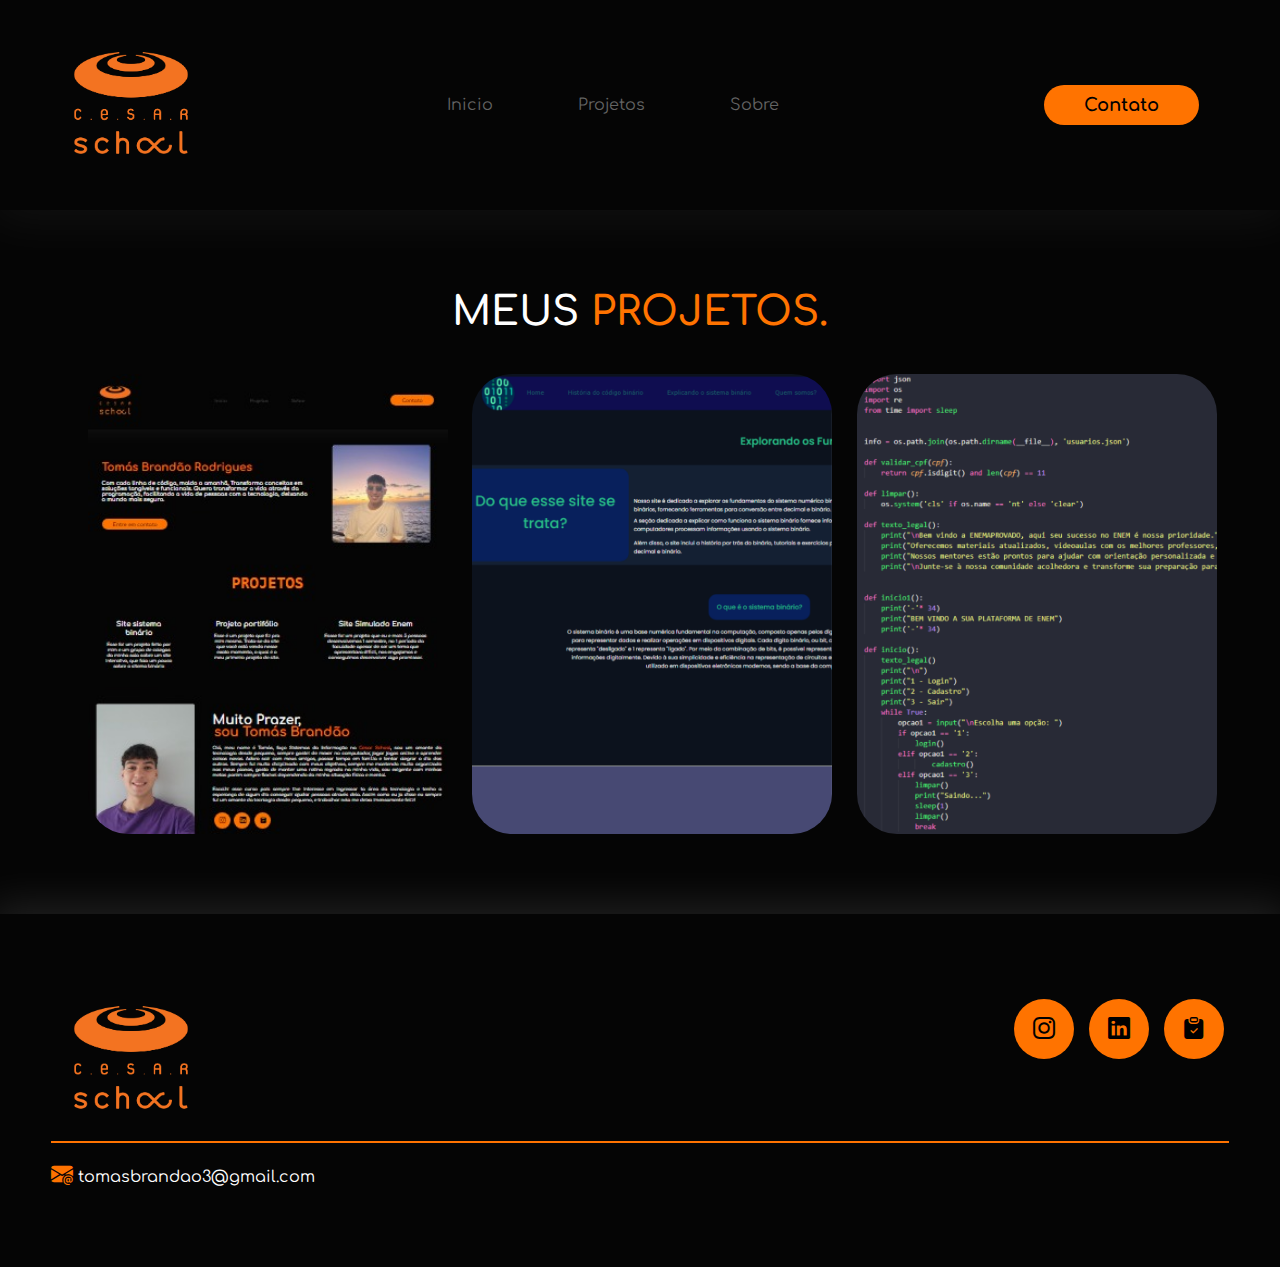
<file: site pessoal/Projetos.html>
<!DOCTYPE html>
<html lang="pt-br">
<head>
    <meta charset="UTF-8">
    <meta name="viewport" content="width=device-width, initial-scale=1.0">
    <!-- inicio google fonts -->
    <link rel="preconnect" href="https://fonts.googleapis.com">
    <link rel="preconnect" href="https://fonts.gstatic.com" crossorigin>
    <link href="https://fonts.googleapis.com/css2?family=Comfortaa:wght@300..700&display=swap" rel="stylesheet">
    <!-- Fim Google Fonts -->

    <!-- BootStrap Icons -->
    <link rel="stylesheet" href="https://cdn.jsdelivr.net/npm/bootstrap-icons@1.11.3/font/bootstrap-icons.min.css">
    <!-- FIM BootStrap Icons -->
    <title>Projetos: Tomás Brandão</title>
    <link rel="stylesheet" href="style.css">
</head>
<body>
    <main>
    <header>
        <div class="interface">
          <div class="logo">
            <img
              src="images/marca_cesar_school.png"
              alt="Logo Cesar school"
              width="160px"
            />
          </div>
          <!--logo-->
          <nav class="menu-desktop">
            <ul>
              <li><a href="index.html">Inicio</a></li>
              <li><a href="Projetos.html">Projetos</a></li>
              <li><a href="Sobre.html">Sobre</a></li>
            </ul>
          </nav>
  
          <div class="t-contato">
            <a href="contato.html">
              <button>Contato</button>
            </a>
          </div>
        </div>
        <!--interface-->
      </header>
 <section class="portfolio">
    <div class="interface">
        <h2 class="port">MEUS <span>PROJETOS.</span></h2>
        <div class="flex">
            <a href="https://tomasrodrigues06.github.io"><div class="img-port" style="background-image: url(images/projeto\ do\ meu\ site.jpeg);">
                <div class="overlay">Projeto Front-End</div></a>
            </div>
            <a href="https://site-binario.vercel.app/index.html"><div class="img-port" style="background-image: url(images/Site\ bin\ imagem.png); ">
                <div class="overlay">Projeto Front-End</div></div></a>
            <a href="https://github.com/gacneto/AV2"><div class="img-port" style="background-image: url(images/Cruds\ imagem.png);">
                <div class="overlay">Projeto Back-end</div></div></a>
        </div>
    </div>
    <!-- interface -->
 </section>
 <!-- portfolio -->
</main>
<!-- Inicio do rodapé -->
<footer>
    <div class="interface">
      <div class="line-footer">
        <div class="flex">
          <img src="images/marca_cesar_school.png" alt="Logo Cesar school" width="160px">
        <div class="tb-social">
          <a href="https://www.instagram.com/tomas.brandd/"><button><i class="bi bi-instagram"></i></button></a>
          <a href="https://www.linkedin.com/in/tomás-brandão-rodrigues-73b6232b9/"><button><i class="bi bi-linkedin"></i></button></a>
          <a href="#"><button><i class="bi bi-clipboard-check-fill"></i></button></a>
        </div>     
        <!-- tb-social -->
      </div>
      </div>
      <!-- line-footer -->

      <div class="line-footer borda">
      <p><i class="bi bi-envelope-at-fill"></i> <a href="mailto:tomasbrandao3@gmail.com">tomasbrandao3@gmail.com</a></p>
      </div>
    </div>
  </footer>
  <!-- Fim do rodapé -->
</body>
</html>
</file>
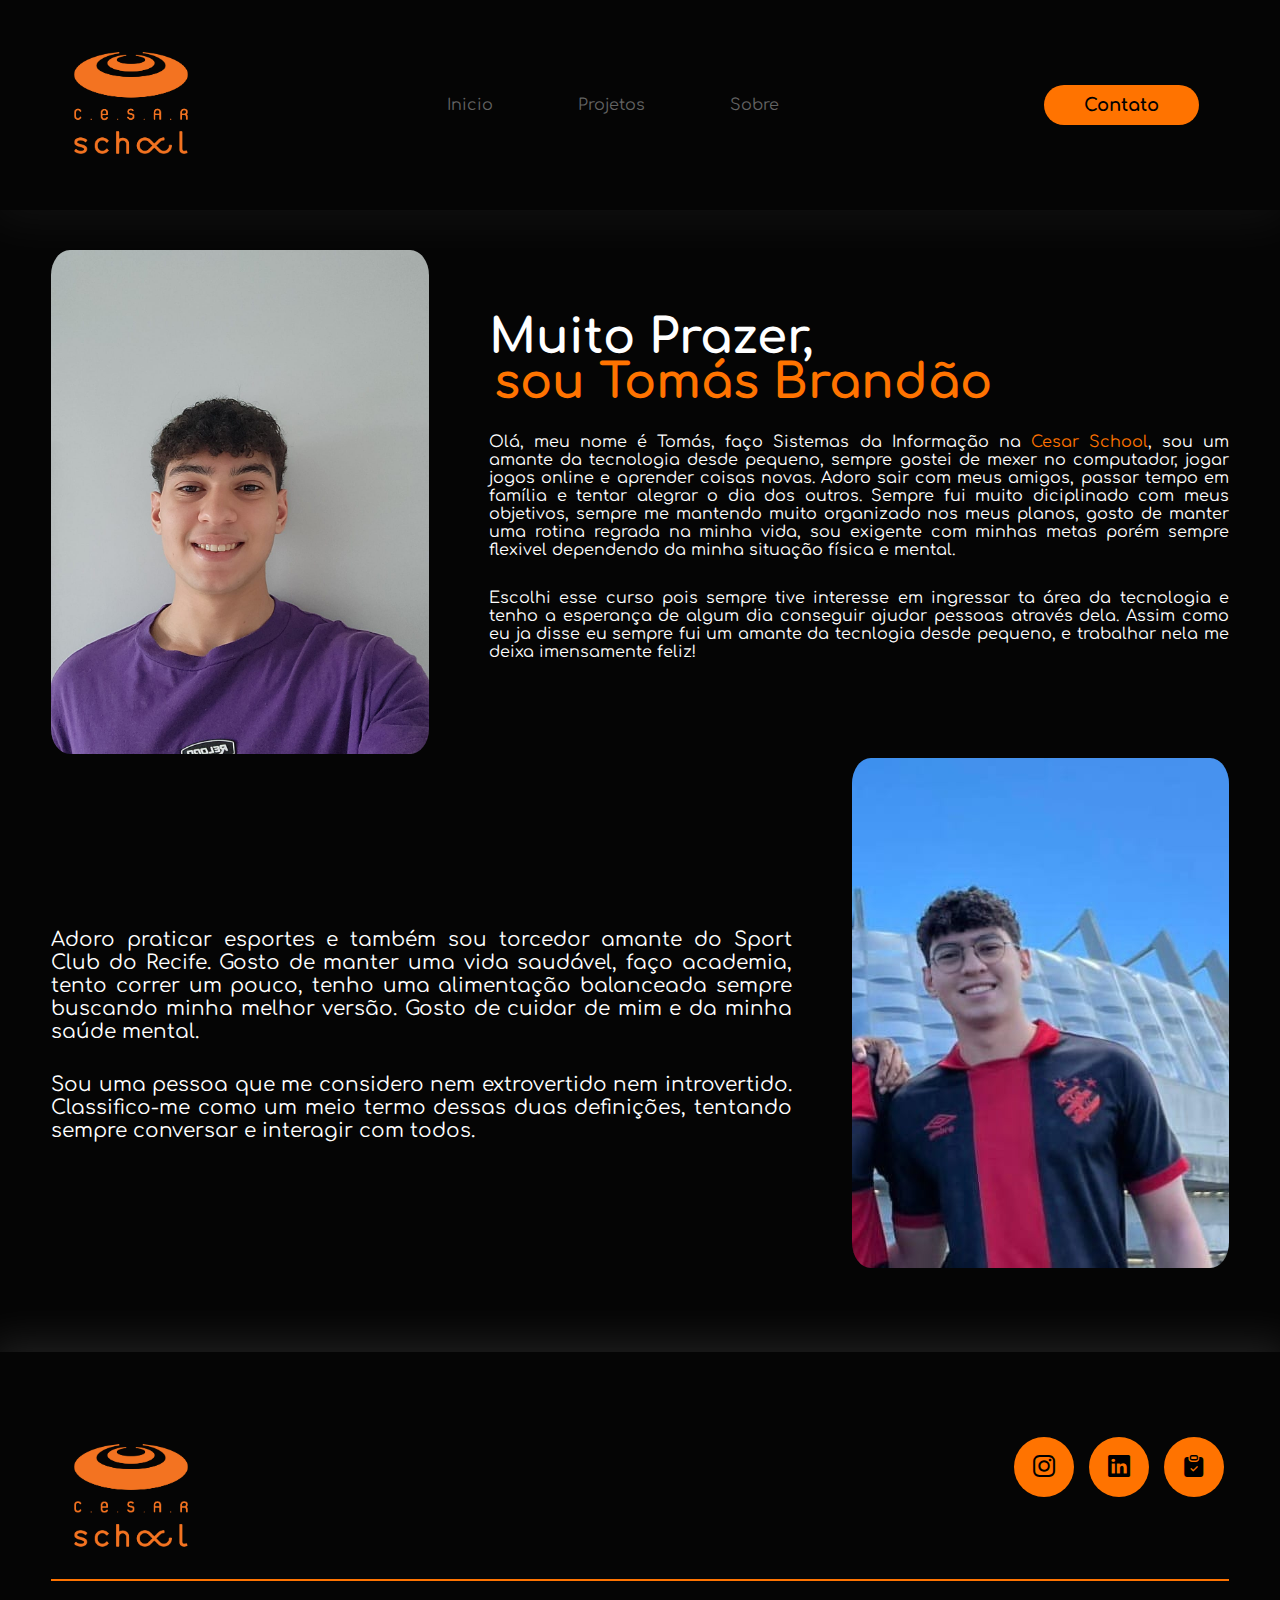
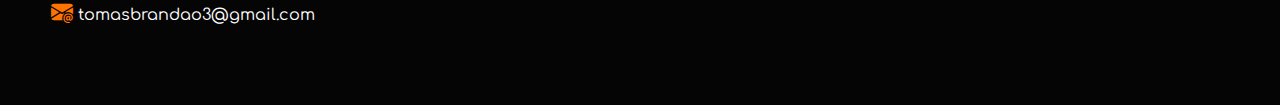
<file: site pessoal/Sobre.html>
<!DOCTYPE html>
<html lang="pt-br">
<head>
    <meta charset="UTF-8">
    <meta name="viewport" content="width=device-width, initial-scale=1.0">
    <!-- Google Fonts -->
    <link rel="preconnect" href="https://fonts.googleapis.com">
    <link rel="preconnect" href="https://fonts.gstatic.com" crossorigin>
    <link href="https://fonts.googleapis.com/css2?family=Comfortaa:wght@300..700&display=swap" rel="stylesheet">
    <!-- Fim Google Fonts -->

    <!-- BootStrap Icons -->
    <link rel="stylesheet" href="https://cdn.jsdelivr.net/npm/bootstrap-icons@1.11.3/font/bootstrap-icons.min.css">
    <!-- FIM BootStrap Icons -->

    <link rel="stylesheet" href="style.css" />
    <title>Sobre: Tomás Brandão</title>
</head>
<body>
  <main>
     <header>
      <div class="interface">
        <div class="logo">
          <img
            src="images/marca_cesar_school.png"
            alt="Logo Cesar school"
            width="160px"
          />
        </div>
        <!--logo-->
        <nav class="menu-desktop">
          <ul>
            <li><a href="index.html">Inicio</a></li>
            <li><a href="Projetos.html">Projetos</a></li>
            <li><a href="Sobre.html">Sobre</a></li>
          </ul>
        </nav>

        <div class="t-contato">
          <a href="contato.html">
            <button>Contato</button>
          </a>
        </div>
      </div>
     </header>
      <section class="sobre">
        <div class="interface">
          <div class="flex">
            <div class="img-sobre">
              <img src="images/tomás lenda.jpeg" alt="tomás" width="378px" />
            </div>
            <div class="txt-sobre">
              <h2>Muito Prazer,<span> sou Tomás Brandão </span></h2>
              <p>
                Olá, meu nome é Tomás, faço Sistemas da Informação na <span>Cesar School</span>, sou um amante da
                tecnologia desde pequeno, sempre gostei de mexer no computador, jogar jogos online e aprender coisas
                novas. Adoro sair com meus amigos, passar tempo em família e tentar alegrar o dia dos outros. Sempre fui
                muito diciplinado com meus objetivos, sempre me mantendo muito organizado nos meus planos, gosto de manter 
                uma rotina regrada na minha vida, sou exigente com minhas metas porém sempre flexivel dependendo da minha situação
                física e mental.
              </p>
              <p>
                Escolhi esse curso pois sempre tive interesse em ingressar ta área da tecnologia e tenho a esperança
                de algum dia conseguir ajudar pessoas através dela. Assim como eu ja disse eu sempre fui um amante da tecnlogia desde 
                pequeno, e trabalhar nela me deixa imensamente feliz!
              </p>
            </div>
          </div>
        </div>
        <div class="eudenovo">
          <div class="interface">
            <div class="flex">
              <div class="texto 2">
          <p>
            Adoro praticar esportes e também sou torcedor amante do Sport Club do Recife. Gosto de manter uma
            vida saudável, faço academia, tento correr um pouco, tenho uma alimentação balanceada sempre buscando
            minha melhor versão. Gosto de cuidar de mim e da minha saúde mental.
          </p>
          <p>
            Sou uma pessoa que me considero nem extrovertido nem introvertido. Classifico-me como um meio termo
            dessas duas definições, tentando sempre conversar e interagir com todos.
          </p>
          </div>
          <div class="eu2">
            <img src="images/eu 2.jpeg" alt="tomás">
          </div>
        </div>
        <!-- flex -->
        </div>
        <!-- Interface -->
        </div>
        <!-- eudenovo -->
        
      </section>
      </main>
      <footer>
        <div class="interface">
          <div class="line-footer">
            <div class="flex">
              <img src="images/marca_cesar_school.png" alt="Logo Cesar school" width="160px">
            <div class="tb-social">
              <a href="https://www.instagram.com/tomas.brandd/"><button><i class="bi bi-instagram"></i></button></a>
              <a href="https://www.linkedin.com/in/tomás-brandão-rodrigues-73b6232b9/"><button><i class="bi bi-linkedin"></i></button></a>
              <a href="#"><button><i class="bi bi-clipboard-check-fill"></i></button></a>
            </div>     
            <!-- tb-social -->
          </div>
          </div>
          <!-- line-footer -->
  
          <div class="line-footer borda">
          <p><i class="bi bi-envelope-at-fill"></i> <a href="mailto:tomasbrandao3@gmail.com">tomasbrandao3@gmail.com</a></p>
          </div>
        </div>
      </footer>
</body>
</html>
</file>
<file: style.css>
/* ESTILO GERAL */
*{
    margin: 0;
    padding: 0;
    box-sizing: border-box;
    font-family: "Comfortaa", sans-serif;
}
 
body{
    background-color: rgb(5, 5, 5);
    height: 100vh;
}

.interface{
    max-width: 1280px;
    margin: 0 auto;
}
.flex{
    display: flex;
}

/* ESTILO DO CABEÇALHO */
header{
    padding: 40px 4%;
    box-shadow: 0 0 50px 10px #ffffff0e;
}
 
header > .interface{
    display: flex;
    justify-content: space-between;
    align-items: center;
}

header a{
    color: #636363;
    text-decoration: none;
    display: inline-block;
    transition: .2s;
}
header a:hover{
    color: #fff;
    transform: scale(1.05);
}

header nav ul{
    list-style-type: none;
}
header nav ul li{
    display: inline-block;
    padding: 0 40px;
}
.t-contato button{
 padding: 10px 40px;
 font-size: 18px;
 font-weight: 700;
 background-color: rgb(255, 115, 0);
 border: 0;
 border-radius: 30px;
 cursor: pointer;
 transition: .2s;
 margin: 30px;
}
.t-contato button:hover{
    box-shadow: 0px 0px 14px #ffa6005b;
    transform: scale(1.05);
}

/* Estilo do Topo */
section.topo-do-site{
    padding: 0px 0%;
}

section.topo-do-site .flex{
    align-items: center;
    padding: center;
    justify-content: center;
}

.topo-do-site h1{
    color: rgb(255, 115, 0);
    font-size: 40px; 
    line-height: 40px;
    margin: 30px;
}
.topo-do-site h3{
    color: #fff;
    margin: 60px 0;
    font-size: 20px;
    margin: 30px;
}

/* Projetos */
section.Projetos{
    padding: 40px 4%;
}
section.Projetos .flex{
    gap: 60px;
}

.Projetos .projetos-box{
    color: #fff;
    padding: 40px;
    border-radius: 20px;
    margin-top: 45px;
    transition: .3s;
    text-decoration: none;
    display: inline-block;
}
.Projetos .projetos-box:hover{
transform: scale(1.05);
box-shadow: 0 0 8px #ffffff70;
cursor: pointer;
}

.Projetos .projetos-box p{
    text-align: center;
}

.Projetos .img-sobre{
    border-radius: 100px;
}

.Projetos .projetos-box h3{
   font-size: 26px;
   margin: 15px 0;
   text-align: center;
}

.Projetos h2{
    color: rgb(255, 115, 0);
    padding: 0px 60px;
    font-family: "Noto Sans Mono", monospace;
    font-size: 60px;
    text-align: center;
}

/* Estilo do sobre */
section.sobre{
    padding: 40px 4%;
}

section.sobre .flex{
    align-items: center;
    gap: 60px;
}

.sobre .txt-sobre{
    color: white;
}

.sobre .txt-sobre h2{
    font-size: 48px;
    line-height: 40px;
    margin-bottom: 30px;
}

.sobre .txt-sobre h2 span{
    color: rgb(255, 115, 0);
    display: block;
    margin: 5px;
}

.sobre .txt-sobre p{
    margin: 30px 0;
    text-align: justify;
}


.tb-social button{
    background-color: rgb(255, 115, 0);
    border-radius: 50%;
    border: none;
    width: 60px;
    height: 60px;
    cursor: pointer;
    font-size: 22px;
    margin: 5px;
}

.sobre .txt-sobre .tb-social button:hover{
    transform: scale(1.08);
    box-shadow: 0 0 8px #e58f04ab;
    transition: .5s;
}

/* Formulário */

section.formulario{
    padding: 80px 4%;
}

form{
    max-width: 500px;
    margin: 0 auto;
    display: flex;
    justify-content: center;
    flex-direction: column;
    gap: 10px;
}

.formulario .interface h2{
   color: white;
   text-align: center;
   font-size: 40px; 
   padding: 20px; 
}

.formulario .interface h2 span{
    color: rgb(255, 115, 0);
}

form input, form textarea{
    width: 100%;
    background-color: rgb(42, 42, 42);
    border: 0;
    outline: 0;
    padding: 20px 15px;
    border-radius: 18px;
    color: white;
    font-size: 18px;
}

form textarea{
    resize: none;
}

form .tb-enviar{
    margin-top: 20px;
    text-align: center;
}

form .tb-enviar button{
width: 160px;
background-color:rgb(255, 115, 0) ;
color: black;
font-weight: 900;
cursor: pointer;
}

form .tb-enviar button:hover{
    transform: scale(1.08);
    box-shadow: 0 0 8px #e58f04ab;
    transition: .3s;
}

form button{
    width: 100%;
    background-color: rgb(42, 42, 42);
    border: 0;
    outline: 0;
    padding: 20px 15px;
    border-radius: 18px;
    color: white;
    font-size: 18px;
}

/* Rodapé */

footer{
    padding: 60px 4%;
    box-shadow: 0 0 40px 10px #ffffff1d;

}

footer .flex{
    justify-content: space-between;
}

footer .line-footer{
    padding: 20px 0;
}

.borda{
    border-top: 2px solid rgb(255, 115, 0);
}

footer .line-footer p i{
    color: rgb(255, 115, 0);
    
    font-size: 22px;
}

footer .line-footer p a{
    color: #fff;
    text-decoration: none;
}

.txt-sobre p span{
    color: rgb(255, 115, 0);
}

/*Página sobre mim*/
.eudenovo p{
    color: #fff;
    font-size: 20px;
    margin: 30px 0;
    text-align: justify;
}

.eu2 img{
    margin-bottom: 40px;
    border-radius: 5%;
}

.img-sobre img{
    border-radius: 5%;
}

/* Aba Projetos */

.portfolio h2{
    color: #fff;
    text-align: center;
    font-size: 40px;
    font-weight: 600;
}

.portfolio h2 span{
    color: rgb(255, 115, 0);
    font-weight: 600;
}

section.portfolio{
    padding: 80px 4%;
}

section.portfolio .flex{
    justify-content: space-around;
    margin-top: 40px;
}

.img-port{
    width: 360px;
    height: 460px;
    background-size: cover;
    background-position: 100% 0%;
    transition: 6s;
    cursor: pointer;
    border-radius: 40px;
    position: relative;
}

.img-port:hover{
    background-position: 100% 100%; 
}

.overlay{
    position: absolute;
    top: 0;
    left: 0;
    width: 100%;
    height: 100%;
    background-color: rgba(0, 0, 0, 0.521);
    border-radius: 40px;
    display: flex;
    align-items: center;
    justify-content: center;
    font-size: 20px;
    font-weight: 600;
    color: white;
    font-family: Verdana, Geneva, Tahoma, sans-serif;
    opacity: 0;
}

.overlay:hover{
  opacity: 1;
  transition: .8s;
}
</file>
<file: portfolio/style.css>
/* ESTILO GERAL */
*{
    margin: 0;
    padding: 0;
    box-sizing: border-box;
    font-family: "Comfortaa", sans-serif;
}
 
body{
    background-color: rgb(5, 5, 5);
    height: 100vh;
}

.interface{
    max-width: 1280px;
    margin: 0 auto;
}
.flex{
    display: flex;
}

/* ESTILO DO CABEÇALHO */
header{
    padding: 40px 4%;
    box-shadow: 0 0 50px 10px #ffffff0e;
}

.menu-desktop {
    flex-grow: 1;
    text-align: center;
}

.menu-desktop ul {
    list-style: none;
    padding: 0;
    margin: 0;
    display: inline-block;
}

.menu-desktop li {
    display: inline;
    margin: 0 15px;
}

.menu-desktop a {
    text-decoration: none;
}

 
header > .interface{
    display: flex;
    justify-content: space-between;
    align-items: center;
}

header a{
    color: #636363;
    text-decoration: none;
    display: inline-block;
    transition: .2s;
}
header a:hover{
    color: #fff;
    transform: scale(1.05);
}

header nav ul{
    list-style-type: none;
}
header nav ul li{
    display: inline-block;
    padding: 0 40px;
}
.t-contato button{
 padding: 10px 40px;
 font-size: 18px;
 font-weight: 700;
 background-color: rgb(255, 115, 0);
 border: 0;
 border-radius: 30px;
 cursor: pointer;
 transition: .2s;
 margin: 30px;
}
.t-contato button:hover{
    box-shadow: 0px 0px 14px #ffa6005b;
    transform: scale(1.05);
}

/* Estilo do Topo */
section.topo-do-site{
    padding: 0px 0%;
}

section.topo-do-site .flex{
    align-items: center;
    padding: center;
    justify-content: center;
}

.topo-do-site h1{
    color: rgb(255, 115, 0);
    font-size: 40px; 
    line-height: 40px;
    margin: 30px;
}
.topo-do-site h3{
    color: #fff;
    margin: 60px 0;
    font-size: 20px;
    margin: 30px;
}

/* Projetos */
section.Projetos{
    padding: 40px 4%;
}
section.Projetos .flex{
    gap: 60px;
}

.Projetos .projetos-box{
    color: #fff;
    padding: 40px;
    border-radius: 20px;
    margin-top: 45px;
    transition: .3s;
    text-decoration: none;
    display: inline-block;
}
.Projetos .projetos-box:hover{
transform: scale(1.05);
box-shadow: 0 0 8px #ffffff70;
cursor: pointer;
}

.Projetos .projetos-box p{
    text-align: center;
}

.Projetos .img-sobre{
    border-radius: 100px;
}

.Projetos .projetos-box h3{
   font-size: 26px;
   margin: 15px 0;
   text-align: center;
}

.Projetos h2{
    color: rgb(255, 115, 0);
    padding: 0px 60px;
    font-family: "Noto Sans Mono", monospace;
    font-size: 60px;
    text-align: center;
}

/* Estilo do sobre */
section.sobre{
    padding: 40px 4%;
}

section.sobre .flex{
    align-items: center;
    gap: 60px;
}

.sobre .txt-sobre{
    color: white;
}

.sobre .txt-sobre h2{
    font-size: 48px;
    line-height: 40px;
    margin-bottom: 30px;
}

.sobre .txt-sobre h2 span{
    color: rgb(255, 115, 0);
    display: block;
    margin: 5px;
}

.sobre .txt-sobre p{
    margin: 30px 0;
    text-align: justify;
}


.tb-social button{
    background-color: rgb(255, 115, 0);
    border-radius: 50%;
    border: none;
    width: 60px;
    height: 60px;
    cursor: pointer;
    font-size: 22px;
    margin: 5px;
}

.sobre .txt-sobre .tb-social button:hover{
    transform: scale(1.08);
    box-shadow: 0 0 8px #e58f04ab;
    transition: .5s;
}

/* Formulário */

section.formulario{
    padding: 80px 4%;
}

form{
    max-width: 500px;
    margin: 0 auto;
    display: flex;
    justify-content: center;
    flex-direction: column;
    gap: 10px;
}

.formulario .interface h2{
   color: white;
   text-align: center;
   font-size: 40px; 
   padding: 20px; 
}

.formulario .interface h2 span{
    color: rgb(255, 115, 0);
}

form input, form textarea{
    width: 100%;
    background-color: rgb(42, 42, 42);
    border: 0;
    outline: 0;
    padding: 20px 15px;
    border-radius: 18px;
    color: white;
    font-size: 18px;
}

form textarea{
    resize: none;
}

form .tb-enviar{
    margin-top: 20px;
    text-align: center;
}

form .tb-enviar button{
width: 160px;
background-color:rgb(255, 115, 0) ;
color: black;
font-weight: 900;
cursor: pointer;
}

form .tb-enviar button:hover{
    transform: scale(1.08);
    box-shadow: 0 0 8px #e58f04ab;
    transition: .3s;
}

form button{
    width: 100%;
    background-color: rgb(42, 42, 42);
    border: 0;
    outline: 0;
    padding: 20px 15px;
    border-radius: 18px;
    color: white;
    font-size: 18px;
}

/* Rodapé */

footer{
    padding: 60px 4%;
    box-shadow: 0 0 40px 10px #ffffff1d;

}

footer .flex{
    justify-content: space-between;
}

footer .line-footer{
    padding: 20px 0;
}

.borda{
    border-top: 2px solid rgb(255, 115, 0);
}

footer .line-footer p i{
    color: rgb(255, 115, 0);
    
    font-size: 22px;
}

footer .line-footer p a{
    color: #fff;
    text-decoration: none;
}

.txt-sobre p span{
    color: rgb(255, 115, 0);
}

/*Página sobre mim*/
.eudenovo p{
    color: #fff;
    font-size: 20px;
    margin: 30px 0;
    text-align: justify;
}

.eu2 img{
    margin-bottom: 40px;
    border-radius: 5%;
}

.img-sobre img{
    border-radius: 5%;
}

/* Aba Projetos */

.portfolio h2{
    color: #fff;
    text-align: center;
    font-size: 40px;
    font-weight: 600;
}

.portfolio h2 span{
    color: rgb(255, 115, 0);
    font-weight: 600;
}

section.portfolio{
    padding: 80px 4%;
}

section.portfolio .flex{
    justify-content: space-around;
    margin-top: 40px;
}

.img-port{
    width: 360px;
    height: 460px;
    background-size: cover;
    background-position: 100% 0%;
    transition: 6s;
    cursor: pointer;
    border-radius: 40px;
    position: relative;
}

/* .img-port:hover{
    background-position: 100% 100%; 
} */

.overlay{
    position: absolute;
    top: 0;
    left: 0;
    width: 100%;
    height: 100%;
    background-color: rgba(0, 0, 0, 0.521);
    border-radius: 40px;
    display: flex;
    align-items: center;
    justify-content: center;
    font-size: 20px;
    font-weight: 600;
    color: white;
    font-family: Verdana, Geneva, Tahoma, sans-serif;
    opacity: 0;
}

.overlay:hover{
  opacity: 1;
  transition: .8s;
}
</file>
<file: site pessoal/style.css>
/* ESTILO GERAL */
* {
  margin: 0;
  padding: 0;
  box-sizing: border-box;
  font-family: "Comfortaa", sans-serif;
}

body {
  background-color: rgb(5, 5, 5);
  height: 100vh;
}

.interface {
  max-width: 1280px;
  margin: 0 auto;
}
.flex {
  display: flex;
}

/* ESTILO DO CABEÇALHO */
header {
  padding: 40px 4%;
  box-shadow: 0 0 50px 10px #ffffff0e;
}

header > .interface {
  display: flex;
  justify-content: space-between;
  align-items: center;
}

header a {
  color: #636363;
  text-decoration: none;
  display: inline-block;
  transition: 0.2s;
}
header a:hover {
  color: #fff;
  transform: scale(1.05);
}

header nav ul {
  list-style-type: none;
}
header nav ul li {
  display: inline-block;
  padding: 0 40px;
}
.t-contato button {
  padding: 10px 40px;
  font-size: 18px;
  font-weight: 700;
  background-color: rgb(255, 115, 0);
  border: 0;
  border-radius: 30px;
  cursor: pointer;
  transition: 0.2s;
  margin: 30px;
}
.t-contato button:hover {
  box-shadow: 0px 0px 14px #ffa6005b;
  transform: scale(1.05);
}

/* Estilo do Topo */
section.topo-do-site {
  padding: 0px 0%;
}

section.topo-do-site .flex {
  align-items: center;
  padding: center;
  justify-content: center;
  gap: 90px;
}

.topo-do-site h1 {
  color: rgb(255, 115, 0);
  font-size: 40px;
  line-height: 40px;
  margin: 30px;
}
.topo-do-site h3 {
  color: #fff;
  margin: 60px 0;
  font-size: 20px;
  margin: 30px;
}

/* Projetos */
section.Projetos {
  padding: 40px 4%;
}
section.Projetos .flex {
  gap: 60px;
}

.Projetos .projetos-box {
  color: #fff;
  padding: 40px;
  border-radius: 20px;
  margin-top: 45px;
  transition: 0.3s;
  text-decoration: none;
  display: inline-block;
}
.Projetos .projetos-box:hover {
  transform: scale(1.05);
  box-shadow: 0 0 8px #ffffff70;
  cursor: pointer;
}

.Projetos .projetos-box p {
  text-align: center;
}

.Projetos .img-sobre {
  border-radius: 100px;
}

.Projetos .projetos-box h3 {
  font-size: 26px;
  margin: 15px 0;
  text-align: center;
}

.Projetos h2 {
  color: rgb(255, 115, 0);
  padding: 0px 60px;
  font-family: "Noto Sans Mono", monospace;
  font-size: 60px;
  text-align: center;
}

/* Estilo do sobre */
section.sobre {
  padding: 40px 4%;
}

section.sobre .flex {
  align-items: center;
  gap: 60px;
}

.sobre .txt-sobre {
  color: white;
}

.sobre .txt-sobre h2 {
  font-size: 48px;
  line-height: 40px;
  margin-bottom: 30px;
}

.sobre .txt-sobre h2 span {
  color: rgb(255, 115, 0);
  display: block;
  margin: 5px;
}

.sobre .txt-sobre p {
  margin: 30px 0;
  text-align: justify;
}

.tb-social button {
  background-color: rgb(255, 115, 0);
  border-radius: 50%;
  border: none;
  width: 60px;
  height: 60px;
  cursor: pointer;
  font-size: 22px;
  margin: 5px;
}

.sobre .txt-sobre .tb-social button:hover {
  transform: scale(1.08);
  box-shadow: 0 0 8px #e58f04ab;
  transition: 0.5s;
}

/* Formulário */

section.formulario {
  padding: 80px 4%;
}

form {
  max-width: 500px;
  margin: 0 auto;
  display: flex;
  justify-content: center;
  flex-direction: column;
  gap: 10px;
}

.formulario .interface h2 {
  color: white;
  text-align: center;
  font-size: 40px;
  padding: 20px;
}

.formulario .interface h2 span {
  color: rgb(255, 115, 0);
}

form input,
form textarea {
  width: 100%;
  background-color: rgb(42, 42, 42);
  border: 0;
  outline: 0;
  padding: 20px 15px;
  border-radius: 18px;
  color: white;
  font-size: 18px;
}

form textarea {
  resize: none;
}

form .tb-enviar {
  margin-top: 20px;
  text-align: center;
}

form .tb-enviar button {
  width: 160px;
  background-color: rgb(255, 115, 0);
  color: black;
  font-weight: 900;
  cursor: pointer;
}

form .tb-enviar button:hover {
  transform: scale(1.08);
  box-shadow: 0 0 8px #e58f04ab;
  transition: 0.3s;
}

form button {
  width: 100%;
  background-color: rgb(42, 42, 42);
  border: 0;
  outline: 0;
  padding: 20px 15px;
  border-radius: 18px;
  color: white;
  font-size: 18px;
}

/* Rodapé */

footer {
  padding: 60px 4%;
  box-shadow: 0 0 40px 10px #ffffff1d;
}

footer .flex {
  justify-content: space-between;
}

footer .line-footer {
  padding: 20px 0;
}

.borda {
  border-top: 2px solid rgb(255, 115, 0);
}

footer .line-footer p i {
  color: rgb(255, 115, 0);

  font-size: 22px;
}

footer .line-footer p a {
  color: #fff;
  text-decoration: none;
}

.txt-sobre p span {
  color: rgb(255, 115, 0);
}

/*Página sobre mim*/
.eudenovo p {
  color: #fff;
  font-size: 20px;
  margin: 30px 0;
  text-align: justify;
}

.eu2 img {
  margin-bottom: 40px;
  border-radius: 5%;
}

.img-sobre img {
  border-radius: 5%;
}

/* Aba Projetos */

.portfolio h2 {
  color: #fff;
  text-align: center;
  font-size: 40px;
  font-weight: 600;
}

.portfolio h2 span {
  color: rgb(255, 115, 0);
  font-weight: 600;
}

section.portfolio {
  padding: 80px 4%;
}

section.portfolio .flex {
  justify-content: space-around;
  margin-top: 40px;
}

.img-port {
  width: 360px;
  height: 460px;
  background-size: cover;
  background-position: 100% 0%;
  transition: 6s;
  cursor: pointer;
  border-radius: 40px;
  position: relative;
}

.img-port:hover {
  background-position: 100% 100%;
}

.overlay {
  position: absolute;
  top: 0;
  left: 0;
  width: 100%;
  height: 100%;
  background-color: rgba(0, 0, 0, 0.521);
  border-radius: 40px;
  display: flex;
  align-items: center;
  justify-content: center;
  font-size: 20px;
  font-weight: 600;
  color: white;
  font-family: Verdana, Geneva, Tahoma, sans-serif;
  opacity: 0;
}

.overlay:hover {
  opacity: 1;
  transition: 0.8s;
}

/* Responsivo */

@media screen and (max-width: 1020px) {
  /* Classe Gerais */
  .flex {
    flex-direction: column;
  }

  .topo-do-site .flex {
    flex-direction: column-reverse;
  }

  /* Cabeçalho */
  .menu-desktop,
  .t-contato {
    display: none;
  }

  /* Topo do Site */
  .topo-do-site h1 {
    font-size: 35px;
    text-align: center;
  }

  .topo-do-site h3 {
    text-align: center;
  }
  .topo-do-site .img-topo-site img {
    align-content: center;
    width: 400px;
  }

  section.topo-do-site .flex {
    gap: 0px;
  }

  /* Projetos */
  section.Projetos {
    padding: 40px 8%;
  } 
  
  section .Projetos h2 {
    text-align: center;
    align-content: center;
    justify-content: center;
  } 

  .txt-sobre h2, span{
    text-align: center;
  }
}
</file>
